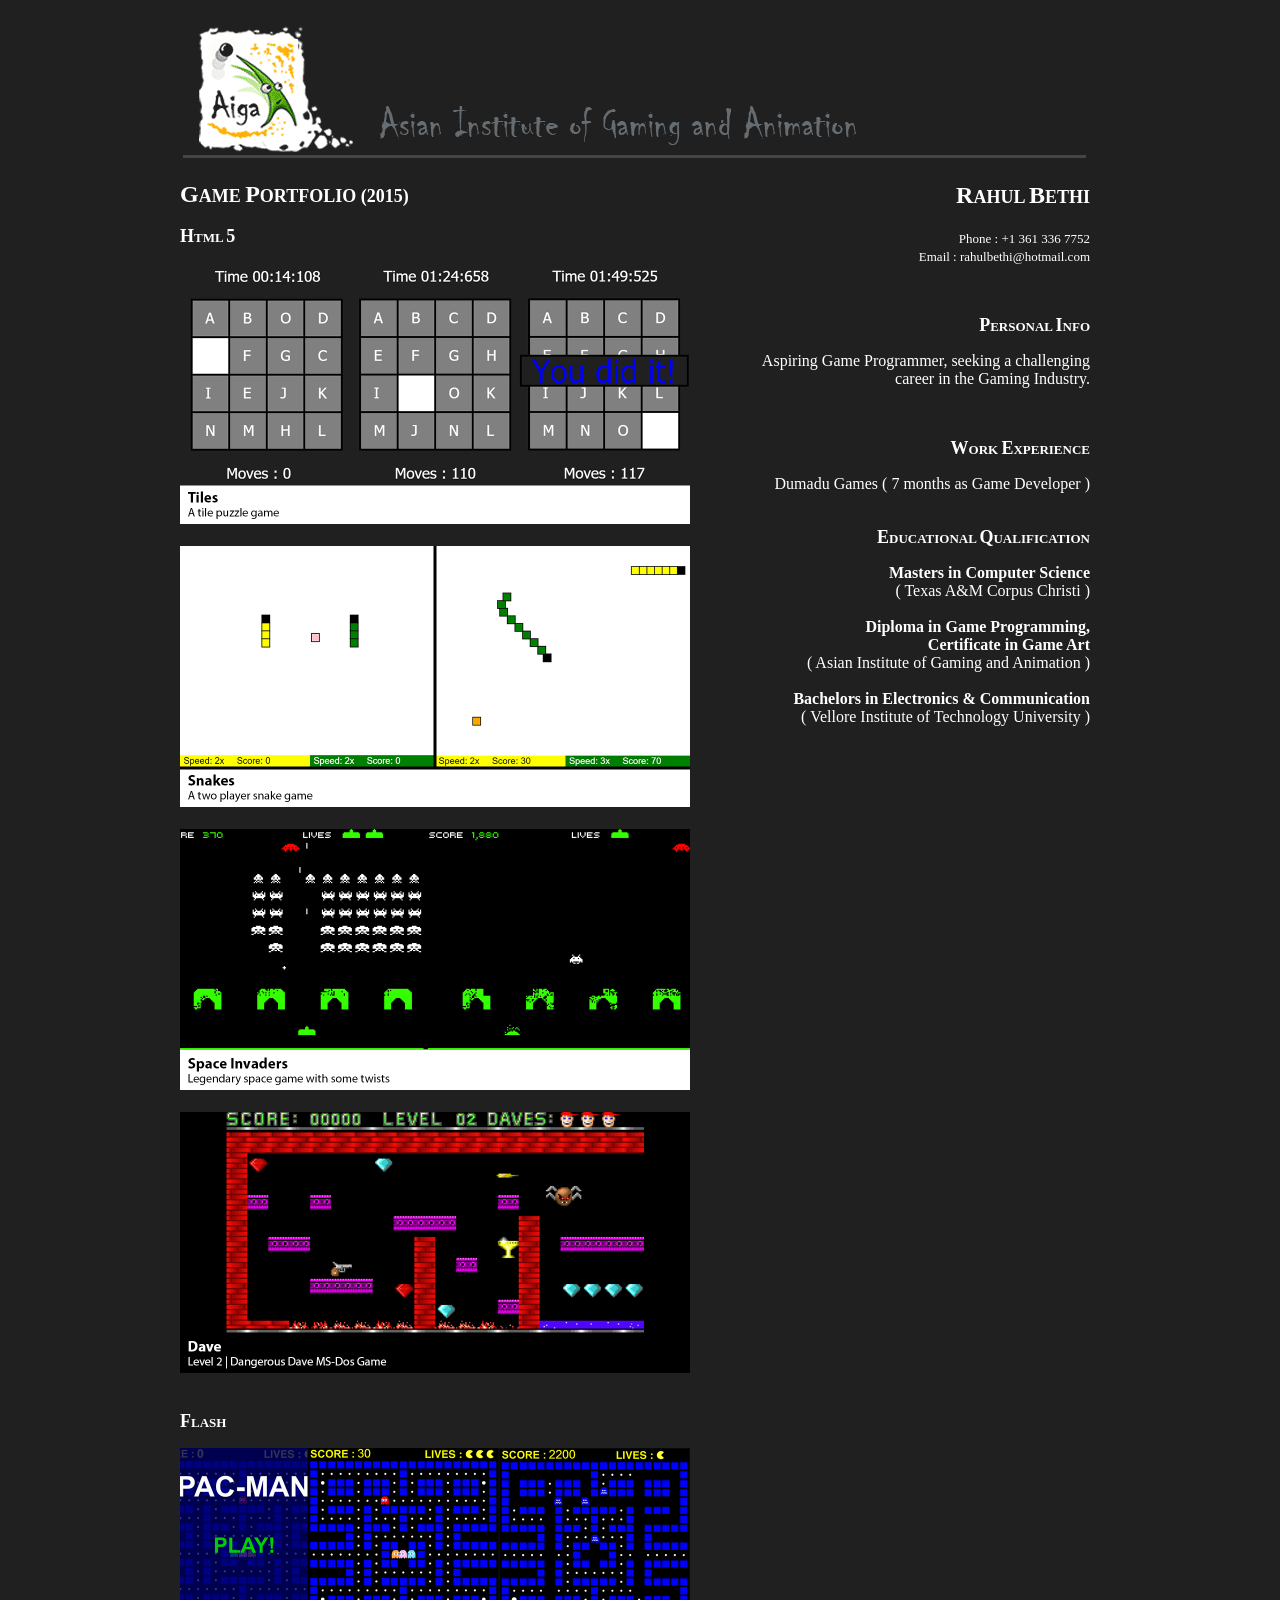
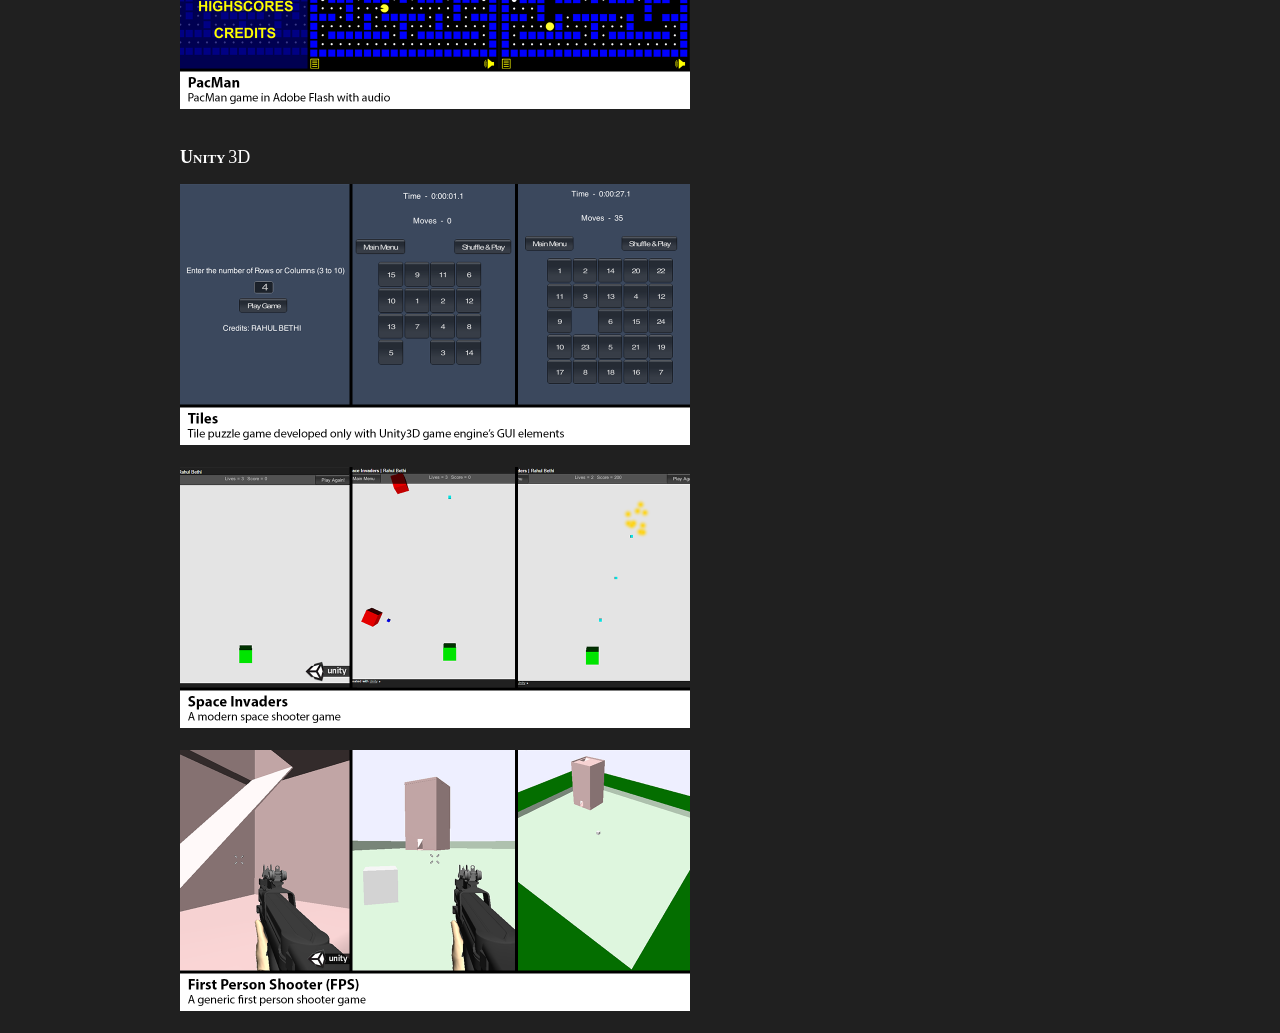
<file: index.html>
<!DOCTYPE html PUBLIC "-//W3C//DTD XHTML 1.0 Strict//EN" "http://www.w3.org/TR/xhtml1/DTD/xhtml1-strict.dtd">
<html xmlns="http://www.w3.org/1999/xhtml" xml:lang="en">

<head>

<meta http-equiv="Content-Type" content="text/html; charset=UTF-8"/> <!--iso-8859-1" />-->

<meta http-equiv="Content-Language" content="en-us" />

<meta name = "author" content="Aiga"/>

<meta name ="copyright" content="&copy; 2010 AIGA "/> 

<meta name="description" content="AIGA - Student Portfolio" />

<meta name="keywords" content="AIGA - Student Portfolio; " />

<meta name="robots" content="index,follow" />

<meta http-equiv="expires" content="Fri, 26 Feb 2001 09:23:47 GMT"/> 

<title>Portfolio | Rahul Bethi</title>

<style type="text/css">

	body
	{
		background-color: #202020;
	}
	#wrapper 
	{
		background: #202020;
		width: 1020px;
		margin: 0 auto;
	}
	
	#AigaHeader 
	{
		
	}
	
	#GameContent 
	{
		width: 550px;
		float:left;
		margin-left:50px;
	}
	
	#About 
	{
		width: 360px;
		margin-left:600px;
		text-align:right;
	}
	
	#footer 
	{
		clear:both;
	}

</style>
</head>


<body>

<!-- the wrapper -->
<div id="wrapper">

<!-- header -->
<div id="AigaHeader">
<img src="assets/aigatop.gif" width="1020" height="150" alt="AigaHeader" />
</div>


<!-- game contents -->
<div id="GameContent">
<font color="white" face="Georgia">
<h3><font size="5">G</font><font size="4">AME </font><font size="5">P</font><font size="4">ORTFOLIO </font><font size="4">(2015)</font></h3>

<p><b><font size="4">H</font><font size="2">TML </font><font size="4">5</font></b></p>

<a href="games/tiles/index.html" target="_blank"><img src="img/tiles.png" width="510" height="261" alt="Game1" /></a></br></br>

<a href="games/snakes/index.html" target="_blank"><img src="img/snakes.png" width="510" height="261" alt="Game2" /></a></br></br>

<a href="games/space_invaders/index.html" target="_blank"><img src="img/spaceinvaders.png" width="510" height="261" alt="Game3" /></a></br></br>

<a href="games/dave/index.html" target="_blank"><img src="img/dave.png" width="510" height="261" alt="Game4" /></a></br></br>

<p><b><font size="4">F</font><font size=2>LASH </font></b></p>

<a href="games/pacman_flash/index.html" target="_blank"><img src="img/pacman.png" width="510" height="261" alt="Game5" /></a></br></br>

<p><b><font size="4">U</font><font size=2>NITY </font></b><font size="4">3D</font></p>

<a href="games/tiles_unity/index.html" target="_blank"><img src="img/tiles_unity.png" width="510" height="261" alt="Game6" /></a></br></br>

<a href="games/space_invaders_unity/index.html" target="_blank"><img src="img/spaceinvaders_unity.png" width="510" height="261" alt="Game7" /></a></br></br>

<a href="games/fps_Unity/index.html" target="_blank"><img src="img/fps.png" width="510" height="261" alt="Game8" /></a></br></br>

</font>
</div>


<!-- about section -->
<div id="About">
<font color="white" face="Georgia">
<h2><font size="5">R</font><font size="4">AHUL </font><font size="5">B</font><font size="4">ETHI</font></h2>
<p><font size="2">Phone : +1 361 336 7752</font></br>
<font size="2">Email : rahulbethi@hotmail.com</font></p>
</br>

<p><b><font size="4">P</font><font size=2>ERSONAL </font><font size=4>I</font><font size=2>NFO</font></b></p>

<p><font size="3">
Aspiring Game Programmer, seeking a challenging career in the Gaming Industry.
</font></p>
</br>

<p><b><font size="4">W</font><font size=2>ORK </font><font size=4>E</font><font size=2>XPERIENCE</font></b></p>
Dumadu Games ( 7 months as Game Developer )
</br></br>

<p><b><font size="4">E</font><font size=2>DUCATIONAL </font><font size=4>Q</font><font size=2>UALIFICATION</font></b></p>

<p><font size="3">

<b>Masters in Computer Science</b>
</br>( Texas A&M Corpus Christi )</br></br>

<b>Diploma in Game Programming,</b></br>
<b>Certificate in Game Art</b>
</br>( Asian Institute of Gaming and Animation )</br></br>

<b>Bachelors in Electronics & Communication </b>
</br>( Vellore Institute of Technology University )</br></br>

</font></p>

</div>

</body>
</html>
</file>
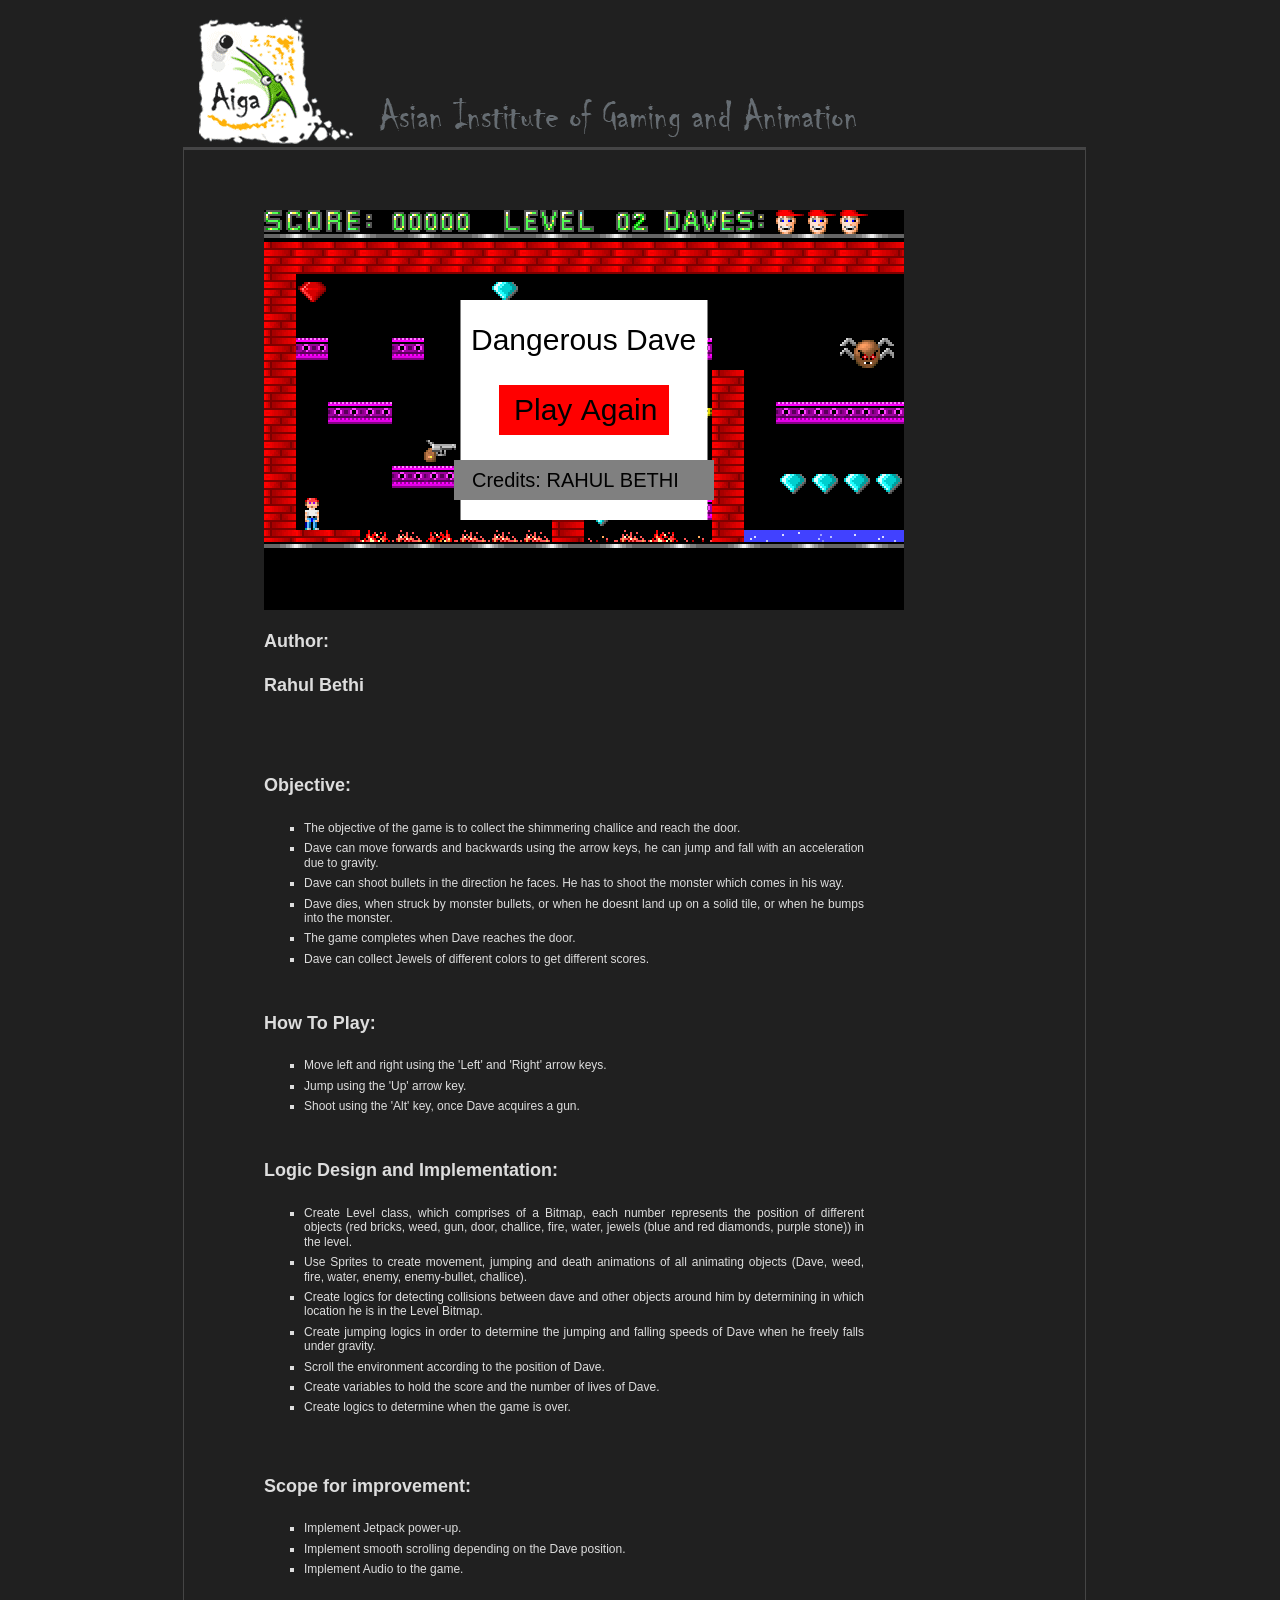
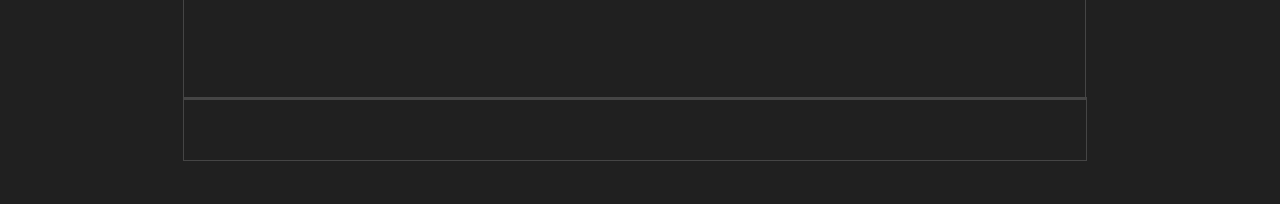
<file: games/dave/index.html>
<!DOCTYPE html PUBLIC "-//W3C//DTD XHTML 1.0 Strict//EN" "http://www.w3.org/TR/xhtml1/DTD/xhtml1-strict.dtd">







<html xmlns="http://www.w3.org/1999/xhtml" xml:lang="en">







    <head>





        <meta http-equiv="Content-Type" content="text/html; charset=UTF-8"/> <!--iso-8859-1" />-->



        <meta http-equiv="Content-Language" content="en-us" />







        <meta name = "author" content="Aiga"/>

        <meta name ="copyright" content="&copy; 2010 AIGA "/> 

        <meta name="description" content="AIGA - Student Portfolio" />

        <meta name="keywords" content="AIGA - Student Portfolio; " />

        <meta name="robots" content="index,follow" />

        <meta http-equiv="expires" content="Fri, 26 Feb 2001 09:23:47 GMT"/> 



        <title>Dangerous Dave | Rahul Bethi</title>



        <link href="layout.css" rel="stylesheet" type="text/css" media="screen" />



    </head>







    <body>





        <div id="AigaMasthead">

        </div>



        <div id="container">



            <div id="content"> 





                <canvas id="myCanvas" width="640" height="400"></canvas>

                <!-- introduce the flash game in here  -->



                <script>
                    var canvas = document.getElementById("myCanvas");
                    var ctx    = canvas.getContext("2d");

                    var g_gamePaused = true;
                </script>
                <script src = "gui.js"></script>
                <script src = "main.js"></script>

                <h3>Author:<br /><br />Rahul Bethi</h3>



                <br /><br /><br />





                <h3>Objective:</h3>


                <ul>

                    <li>The objective of the game is to collect the shimmering challice and reach the door.</li>

                    <li>Dave can move forwards and backwards using the arrow keys, he can jump and fall with an acceleration due to gravity.</li>

                    <li>Dave can shoot bullets in the direction he faces. He has to shoot the monster which comes in his way.</li>

                    <li>Dave dies, when struck by monster bullets, or when he doesnt land up on a solid tile, or when he bumps into the monster.</li>

                    <li>The game completes when Dave reaches the door.</li>
                    
                    <li>Dave can collect Jewels of different colors to get different scores.</li>


                </ul>

                <br /><br />
                
                
                <h3>How To Play:</h3>

                <ul>

                    <li>Move left and right using the 'Left' and 'Right' arrow keys.</li>

                    <li>Jump using the 'Up' arrow key.</li>

                    <li>Shoot using the 'Alt' key, once Dave acquires a gun.</li>

                </ul>

                <br /><br />


                <h3>Logic Design and Implementation:</h3> 

                <ul>
                    <li>Create Level class, which comprises of a Bitmap, each number represents the position of different objects (red bricks, weed, gun, door, challice, fire, water, jewels (blue and red diamonds, purple stone)) in the level.</li>

                    <li>Use Sprites to create movement, jumping and death animations of all animating objects (Dave, weed, fire, water, enemy, enemy-bullet, challice).</li>

                    <li>Create logics for detecting collisions between dave and other objects around him by determining in which location he is in the Level Bitmap.</li>

                    <li>Create jumping logics in order to determine the jumping and falling speeds of Dave when he freely falls under gravity.</li>

                    <li>Scroll the environment according to the position of Dave.</li>

                    <li>Create variables to hold the score and the number of lives of Dave.</li>

                    <li>Create logics to determine when the game is over.</li>

                </ul></ul></ul>

        </p>

    <br /><br /></br>

<h3>Scope for improvement:</h3>

<ul><li>Implement Jetpack power-up.</ul>

<ul><li>Implement smooth scrolling depending on the Dave position.</ul>

<ul><li>Implement Audio to the game.</ul>





</div> 



<!--content-->







</div> <!-- Container ends here -->







<!--  Footer -->







<div id="info-site">











</div>







</body>



</html>
</file>
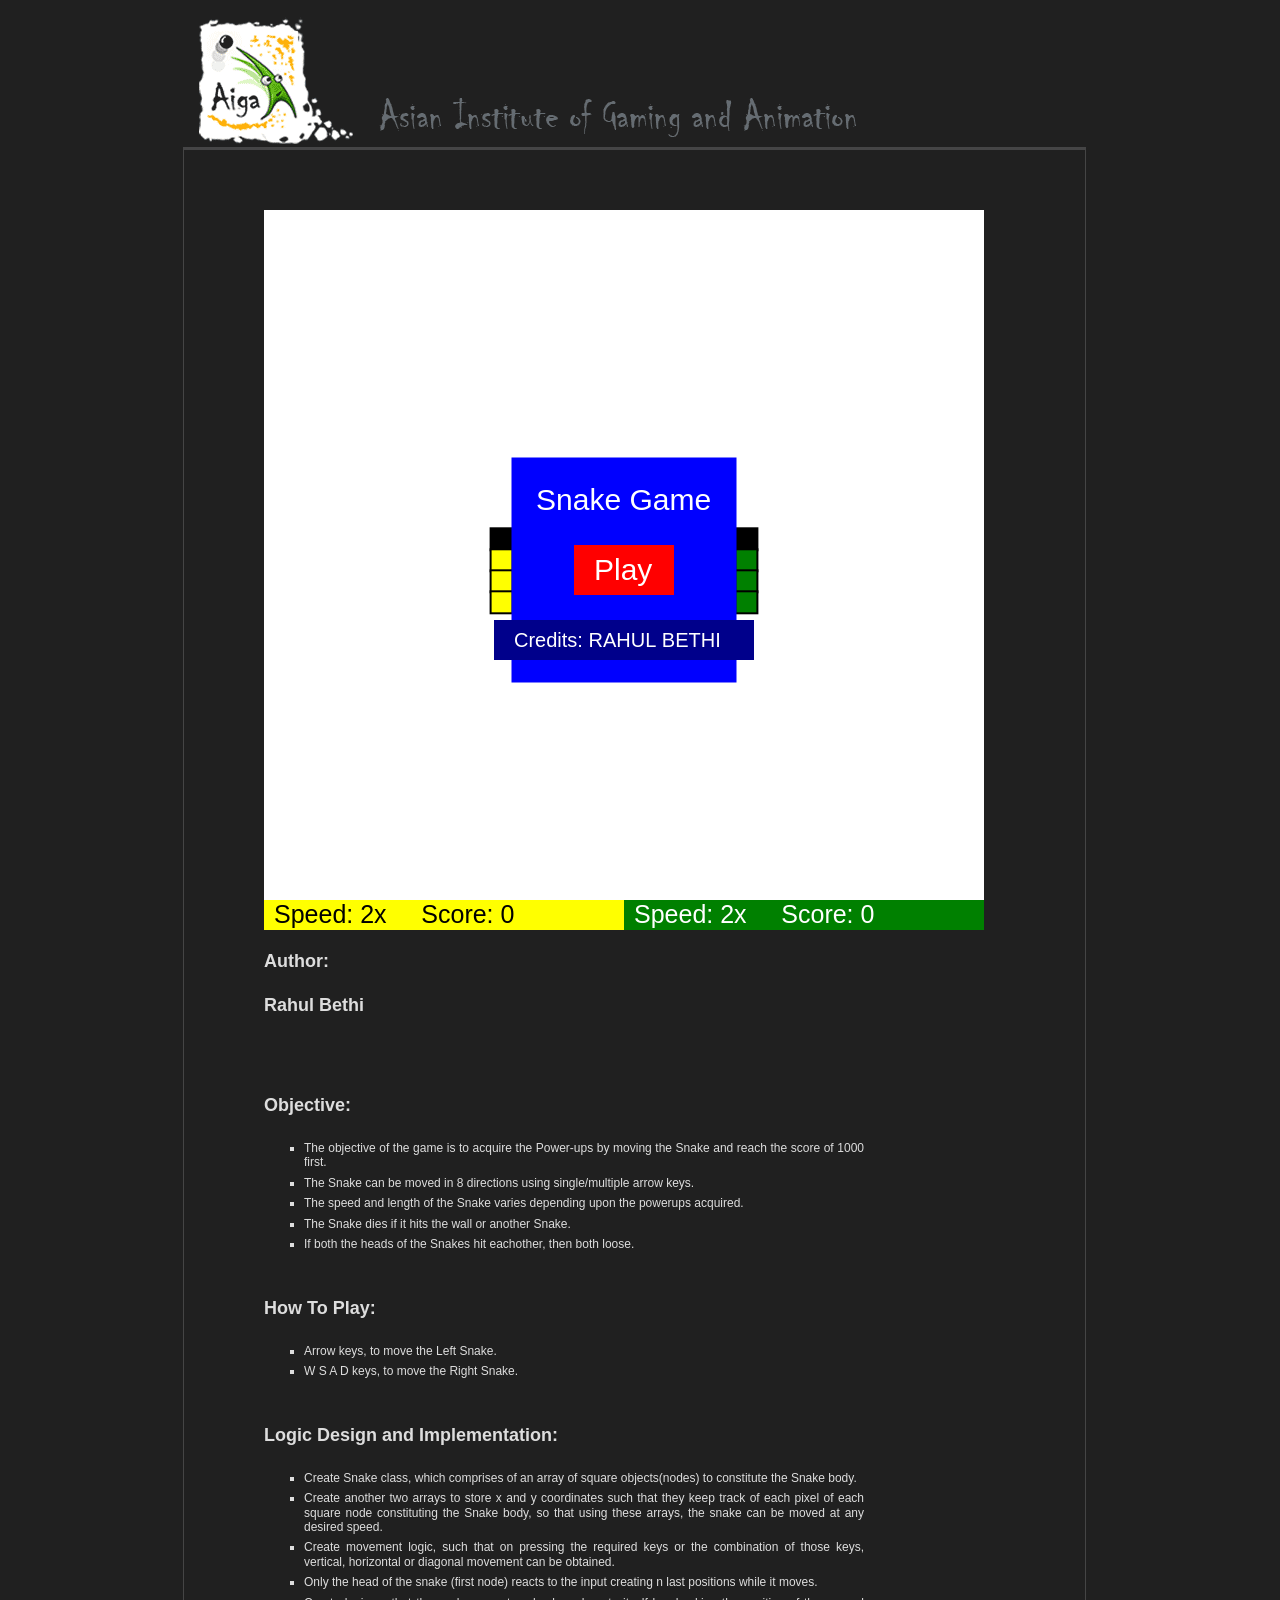
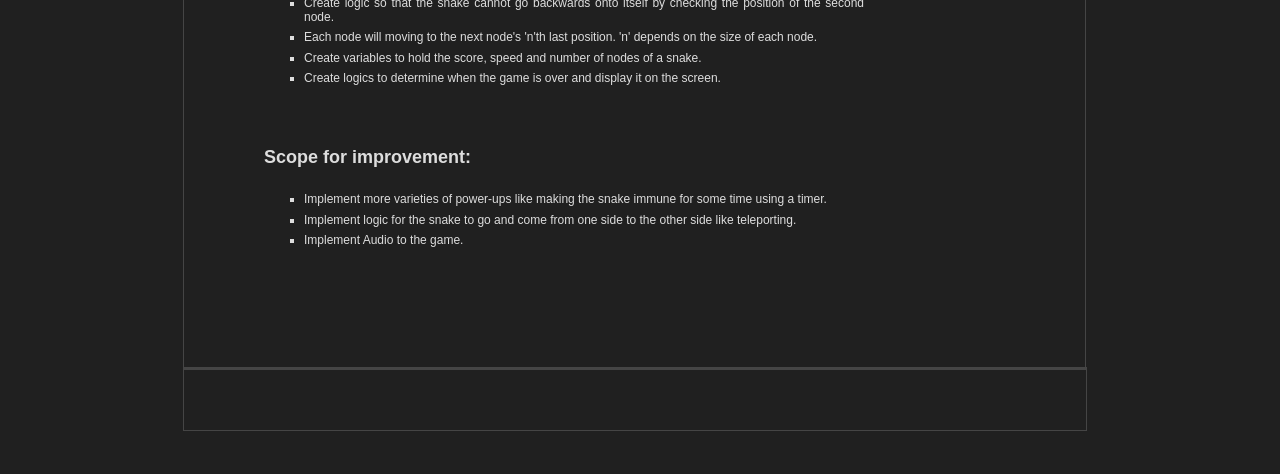
<file: games/snakes/index.html>
<!DOCTYPE html PUBLIC "-//W3C//DTD XHTML 1.0 Strict//EN" "http://www.w3.org/TR/xhtml1/DTD/xhtml1-strict.dtd">







<html xmlns="http://www.w3.org/1999/xhtml" xml:lang="en">







    <head>





        <meta http-equiv="Content-Type" content="text/html; charset=UTF-8"/> <!--iso-8859-1" />-->



        <meta http-equiv="Content-Language" content="en-us" />







        <meta name = "author" content="Aiga"/>

        <meta name ="copyright" content="&copy; 2010 AIGA "/> 

        <meta name="description" content="AIGA - Student Portfolio" />

        <meta name="keywords" content="AIGA - Student Portfolio; " />

        <meta name="robots" content="index,follow" />

        <meta http-equiv="expires" content="Fri, 26 Feb 2001 09:23:47 GMT"/> 



        <title>Snakes | Rahul Bethi</title>



        <link href="layout.css" rel="stylesheet" type="text/css" media="screen" />



    </head>







    <body>





        <div id="AigaMasthead">

        </div>



        <div id="container">



            <div id="content"> 





                <canvas id="myCanvas" width="720" height="720"></canvas>

                <!-- introduce the flash game in here  -->



                <script type="text/javascript" src="scripts/main.js"       ></script>
                <script type="text/javascript" src="scripts/GUI.js"        ></script>
                <script type="text/javascript" src="scripts/input.js"      ></script>
                <script type="text/javascript" src="scripts/stats.js"      ></script>
                <script type="text/javascript" src="scripts/powerUps.js"   ></script>
                <script type="text/javascript" src="scripts/nodes.js"      ></script>
                <script type="text/javascript" src="scripts/snakes.js"     ></script>
                <script type="text/javascript" src="scripts/connections.js"></script>
                <script type="text/javascript" src="scripts/gameLoop.js"   ></script>

                <h3>Author:<br /><br />Rahul Bethi</h3>



                <br /><br /><br />





                <h3>Objective:</h3>


                <ul>

                    <li>The objective of the game is to acquire the Power-ups by moving the Snake and reach the score of 1000 first.</li>

                    <li>The Snake can be moved in 8 directions using single/multiple arrow keys.</li>

                    <li>The speed and length of the Snake varies depending upon the powerups acquired.</li>

                    <li>The Snake dies if it hits the wall or another Snake.</li>
                    
                    <li>If both the heads of the Snakes hit eachother, then both loose.</li>


                </ul>

                <br /><br />
                
                <h3>How To Play:</h3>


                <ul>

                    <li>Arrow keys, to move the Left Snake.</li>

                    <li>W S A D keys, to move the Right Snake.</li>

                </ul>

                <br /><br />


                <h3>Logic Design and Implementation:</h3> 

                <ul>
                    <li>Create Snake class, which comprises of an array of square objects(nodes) to constitute the Snake body.</li>

                    <li>Create another two arrays to store x and y coordinates such that they keep track of each pixel of each square node constituting the Snake body, so that using these arrays, the snake can be moved at any desired speed.</li>

                    <li>Create movement logic, such that on pressing the required keys or the combination of those keys, vertical, horizontal or diagonal movement can be obtained.</li>
                    
                    <li>Only the head of the snake (first node) reacts to the input creating n last positions while it moves.</li>
                    
                    <li>Create logic so that the snake cannot go backwards onto itself by checking the position of the second node.</li>
                    
                    <li>Each node will moving to the next node's 'n'th last position. 'n' depends on the size of each node.</li>

                    <li>Create variables to hold the score, speed and number of nodes of a snake.</li>

                    <li>Create logics to determine when the game is over and display it on the screen.</li>

</ul></ul></ul>

</p>

<br /><br /></br>

<h3>Scope for improvement:</h3>

<ul><li>Implement more varieties of power-ups like making the snake immune for some time using a timer.</ul>

<ul><li>Implement logic for the snake to go and come from one side to the other side like teleporting.</ul>

<ul><li>Implement Audio to the game.</ul>





</div> 



<!--content-->







</div> <!-- Container ends here -->







<!--  Footer -->







<div id="info-site">











</div>







</body>



</html>
</file>
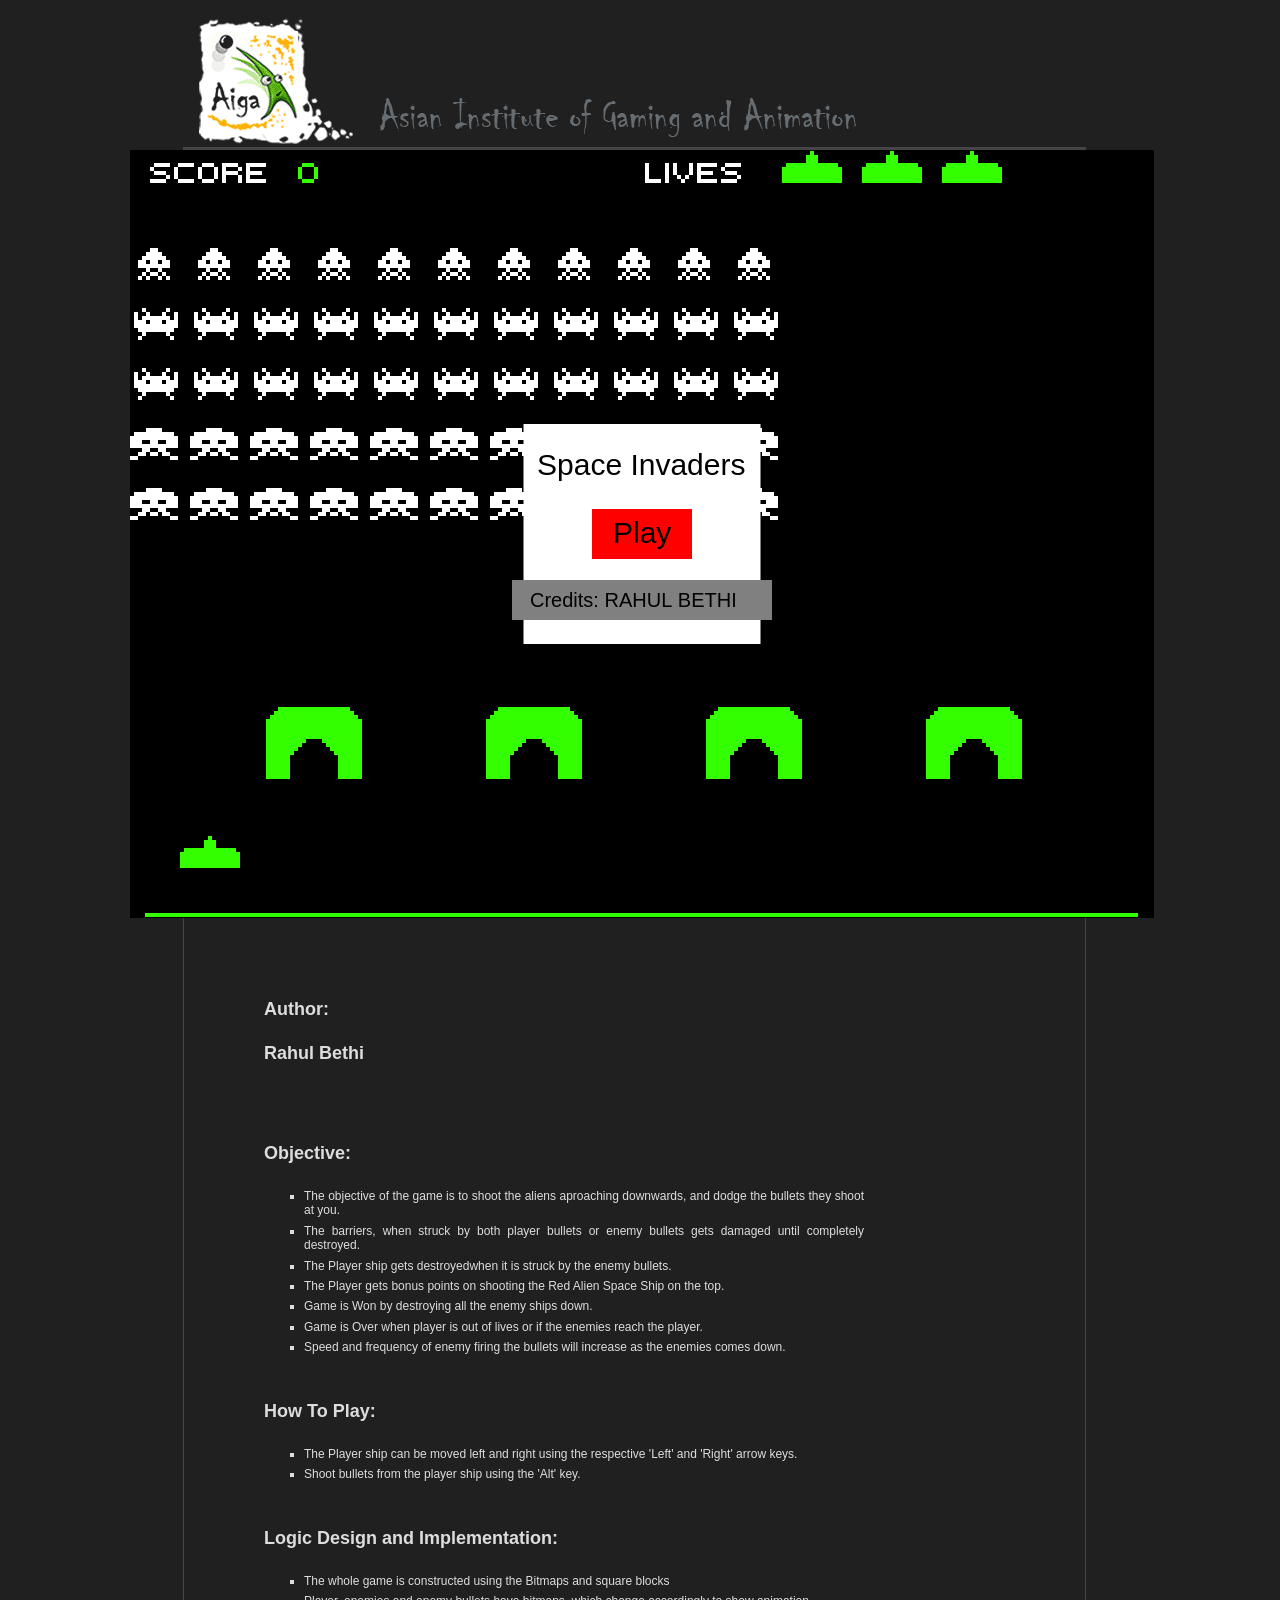
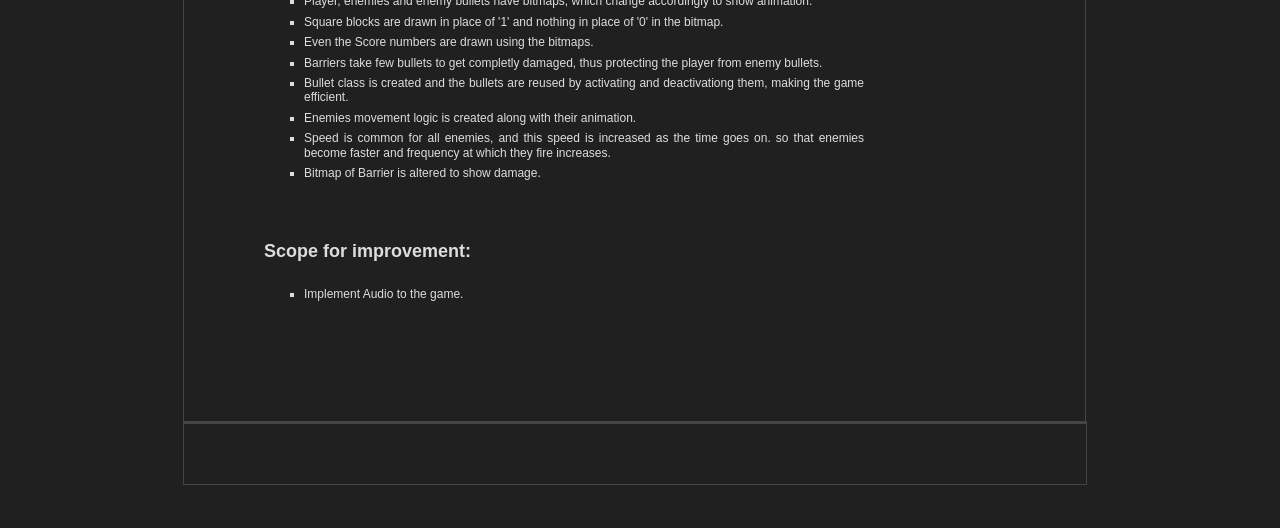
<file: games/space_invaders/index.html>
<!DOCTYPE html PUBLIC "-//W3C//DTD XHTML 1.0 Strict//EN" "http://www.w3.org/TR/xhtml1/DTD/xhtml1-strict.dtd">







<html xmlns="http://www.w3.org/1999/xhtml" xml:lang="en">







    <head>





        <meta http-equiv="Content-Type" content="text/html; charset=UTF-8"/> <!--iso-8859-1" />-->



        <meta http-equiv="Content-Language" content="en-us" />







        <meta name = "author" content="Aiga"/>

        <meta name ="copyright" content="&copy; 2010 AIGA "/> 

        <meta name="description" content="AIGA - Student Portfolio" />

        <meta name="keywords" content="AIGA - Student Portfolio; " />

        <meta name="robots" content="index,follow" />

        <meta http-equiv="expires" content="Fri, 26 Feb 2001 09:23:47 GMT"/> 



        <title>Space Invaders | Rahul Bethi</title>



        <link href="layout.css" rel="stylesheet" type="text/css" media="screen" />



    </head>







    <body>





        <div id="AigaMasthead">

        </div>



        <div id="container">



                <canvas id="myCanvas" width="1024" height="768"></canvas>

                <!-- introduce the flash game in here  -->

                <script>
                    var canvas = document.getElementById("myCanvas");
                    var ctx    = canvas.getContext("2d");
                </script>
                <script src="assets/objects.js"></script>
                <script src="assets/collision.js"></script>
                <script src="assets/gui.js"></script>
                <script src="main.js"></script>

                


            <div id="content">
                
                <h3>Author:<br /><br />Rahul Bethi</h3>



                <br /><br /><br />

                <h3>Objective:</h3>


                <ul>

                    <li>The objective of the game is to shoot the aliens aproaching downwards, and dodge the bullets they shoot at you.</li>

                    <li>The barriers, when struck by both player bullets or enemy bullets gets damaged until completely destroyed.</li>

                    <li>The Player ship gets destroyedwhen it is struck by the enemy bullets.</li>

                    <li>The Player gets bonus points on shooting the Red Alien Space Ship on the top.</li>
                    
                    <li>Game is Won by destroying all the enemy ships down.</li>
                    
                    <li>Game is Over when player is out of lives or if the enemies reach the player.</li>
                    
                    <li>Speed and frequency of enemy firing the bullets will increase as the enemies comes down.</li>


                </ul>

                <br /><br />
                
                <h3>How To Play:</h3>


                <ul>

                    <li>The Player ship can be moved left and right using the respective 'Left' and 'Right' arrow keys.</li>

                    <li>Shoot bullets from the player ship using the 'Alt' key.</li>


                </ul>

                <br /><br />


                <h3>Logic Design and Implementation:</h3> 

                <ul>
                    <li>The whole game is constructed using the Bitmaps and square blocks</li>

                    <li>Player, enemies and enemy bullets have bitmaps, which change accordingly to show animation.</li>
                    
                    <li>Square blocks are drawn in place of '1' and nothing in place of '0' in the bitmap.</li>

                    <li>Even the Score numbers are drawn using the bitmaps.</li>

                    <li>Barriers take few bullets to get completly damaged, thus protecting the player from enemy bullets.</li>

                    <li>Bullet class is created and the bullets are reused by activating and deactivationg them, making the game efficient.</li>
                    
                    <li>Enemies movement logic is created along with their animation.</li>
                    
                    <li>Speed is common for all enemies, and this speed is increased as the time goes on. so that enemies become faster and frequency at which they fire increases.</li>
                    
                    <li>Bitmap of Barrier is altered to show damage.</li>

                </ul></ul></ul>

        </p>

    <br /><br /></br>

<h3>Scope for improvement:</h3>

<ul><li> Implement Audio to the game.</ul>





</div> 



<!--content-->







</div> <!-- Container ends here -->







<!--  Footer -->







<div id="info-site">











</div>







</body>



</html>
</file>
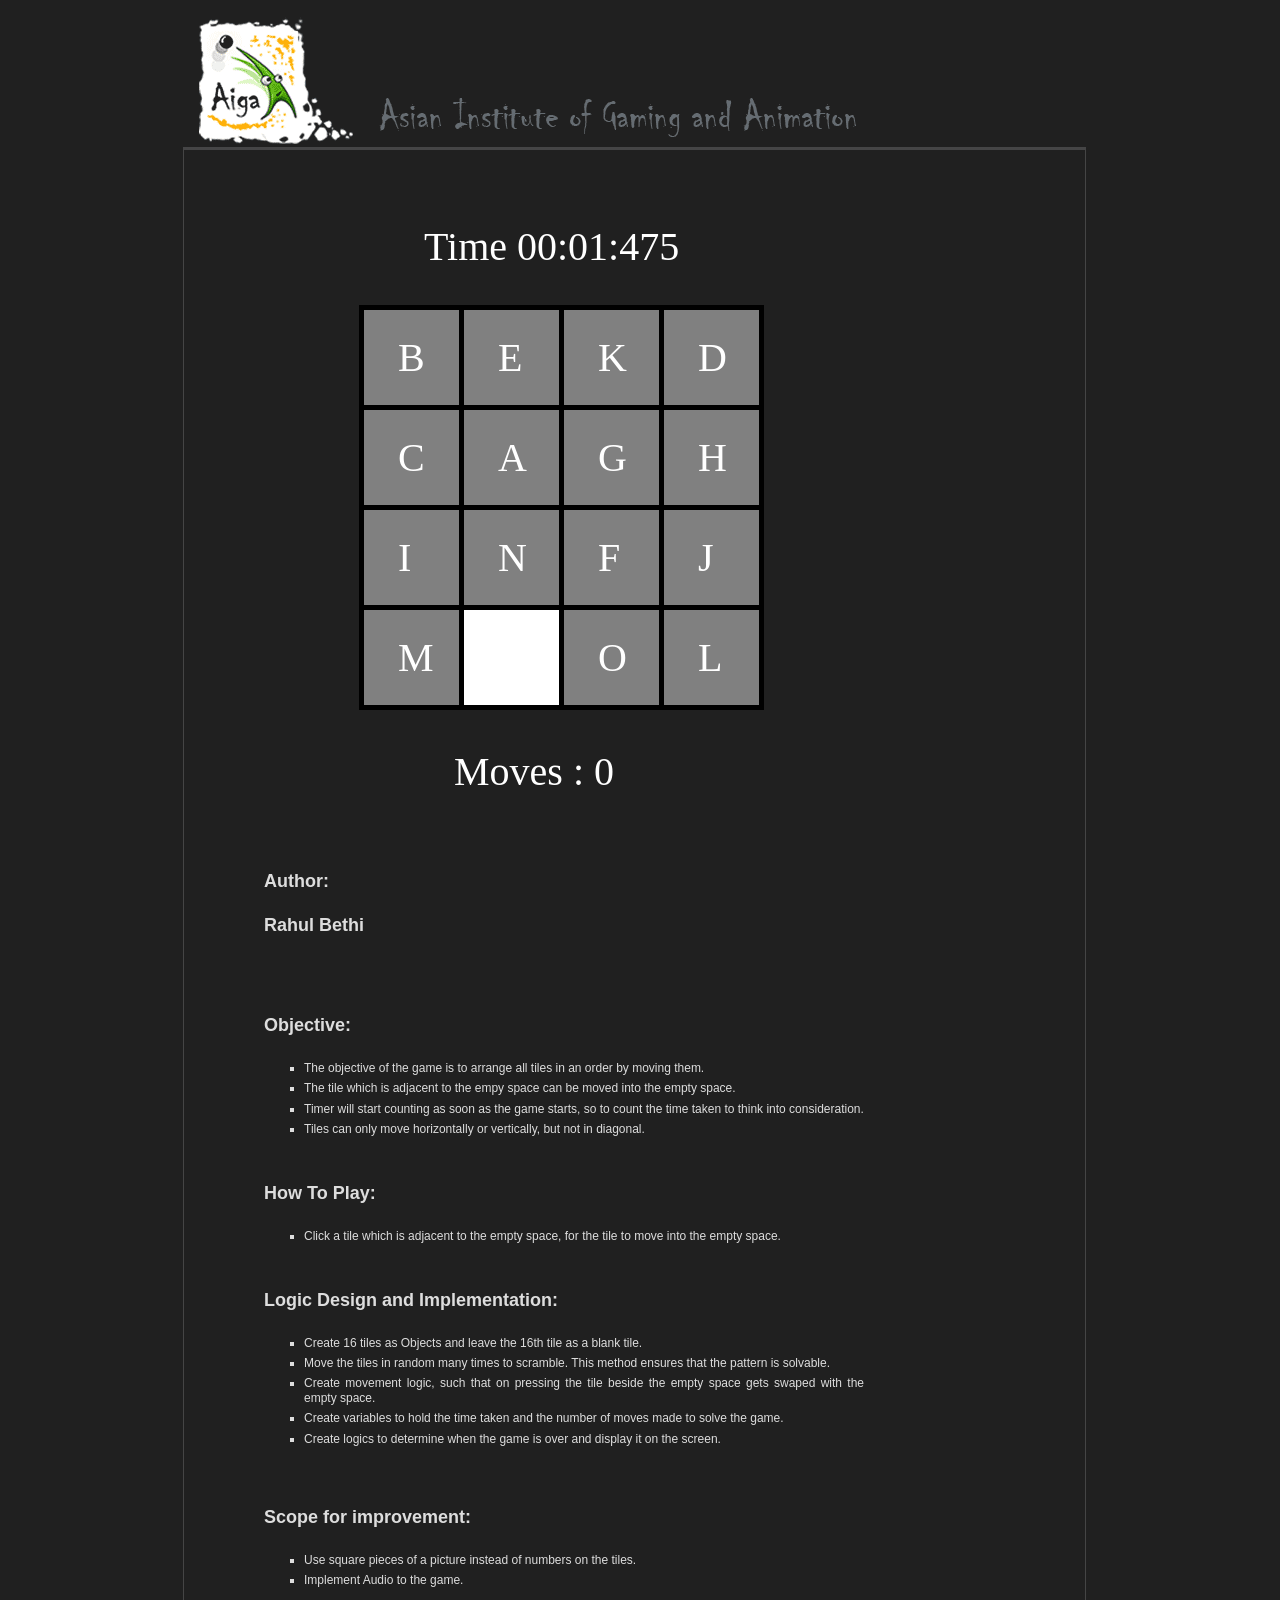
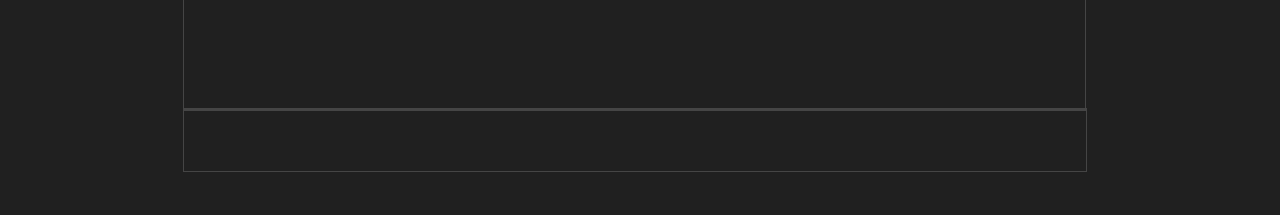
<file: games/tiles/index.html>
<!DOCTYPE html PUBLIC "-//W3C//DTD XHTML 1.0 Strict//EN" "http://www.w3.org/TR/xhtml1/DTD/xhtml1-strict.dtd">







<html xmlns="http://www.w3.org/1999/xhtml" xml:lang="en">







    <head>





        <meta http-equiv="Content-Type" content="text/html; charset=UTF-8"/> <!--iso-8859-1" />-->



        <meta http-equiv="Content-Language" content="en-us" />







        <meta name = "author" content="Aiga"/>

        <meta name ="copyright" content="&copy; 2010 AIGA "/> 

        <meta name="description" content="AIGA - Student Portfolio" />

        <meta name="keywords" content="AIGA - Student Portfolio; " />

        <meta name="robots" content="index,follow" />

        <meta http-equiv="expires" content="Fri, 26 Feb 2001 09:23:47 GMT"/> 



        <title>Tiles | Rahul Bethi</title>



        <link href="layout.css" rel="stylesheet" type="text/css" media="screen" />



    </head>







    <body>





        <div id="AigaMasthead">

        </div>



        <div id="container">



            <div id="content"> 





                <canvas id="myCanvas" width="960" height="640"></canvas>

                <!-- introduce the flash game in here  -->



                <script type="text/javascript" src="main.js"></script>

                <h3>Author:<br /><br />Rahul Bethi</h3>



                <br /><br /><br />





                <h3>Objective:</h3>


                <ul>

                    <li>The objective of the game is to arrange all tiles in an order by moving them.</li>

                    <li>The tile which is adjacent to the empy space can be moved into the empty space.</li>

                    <li>Timer will start counting as soon as the game starts, so to count the time taken to think into consideration.</li>

                    <li>Tiles can only move horizontally or vertically, but not in diagonal.</li>


                </ul>

                <br /><br />
                
                
                <h3>How To Play:</h3>


                <ul>

                    <li>Click a tile which is adjacent to the empty space, for the tile to move into the empty space.</li>


                </ul>

                <br /><br />


                <h3>Logic Design and Implementation:</h3> 

                <ul>
                    <li>Create 16 tiles as Objects and leave the 16th tile as a blank tile.</li>

                    <li>Move the tiles in random many times to scramble. This method ensures that the pattern is solvable.</li>
                    
                    <li>Create movement logic, such that on pressing the tile beside the empty space gets swaped with the empty space.</li>

                    <li>Create variables to hold the time taken and the number of moves made to solve the game.</li>

                    <li>Create logics to determine when the game is over and display it on the screen.</li>

                </ul></ul></ul>

        </p>

    <br /><br /></br>

<h3>Scope for improvement:</h3>

<ul><li>Use square pieces of a picture instead of numbers on the tiles.</ul>

<ul><li>Implement Audio to the game.</ul>





</div> 



<!--content-->







</div> <!-- Container ends here -->







<!--  Footer -->







<div id="info-site">











</div>







</body>



</html>
</file>
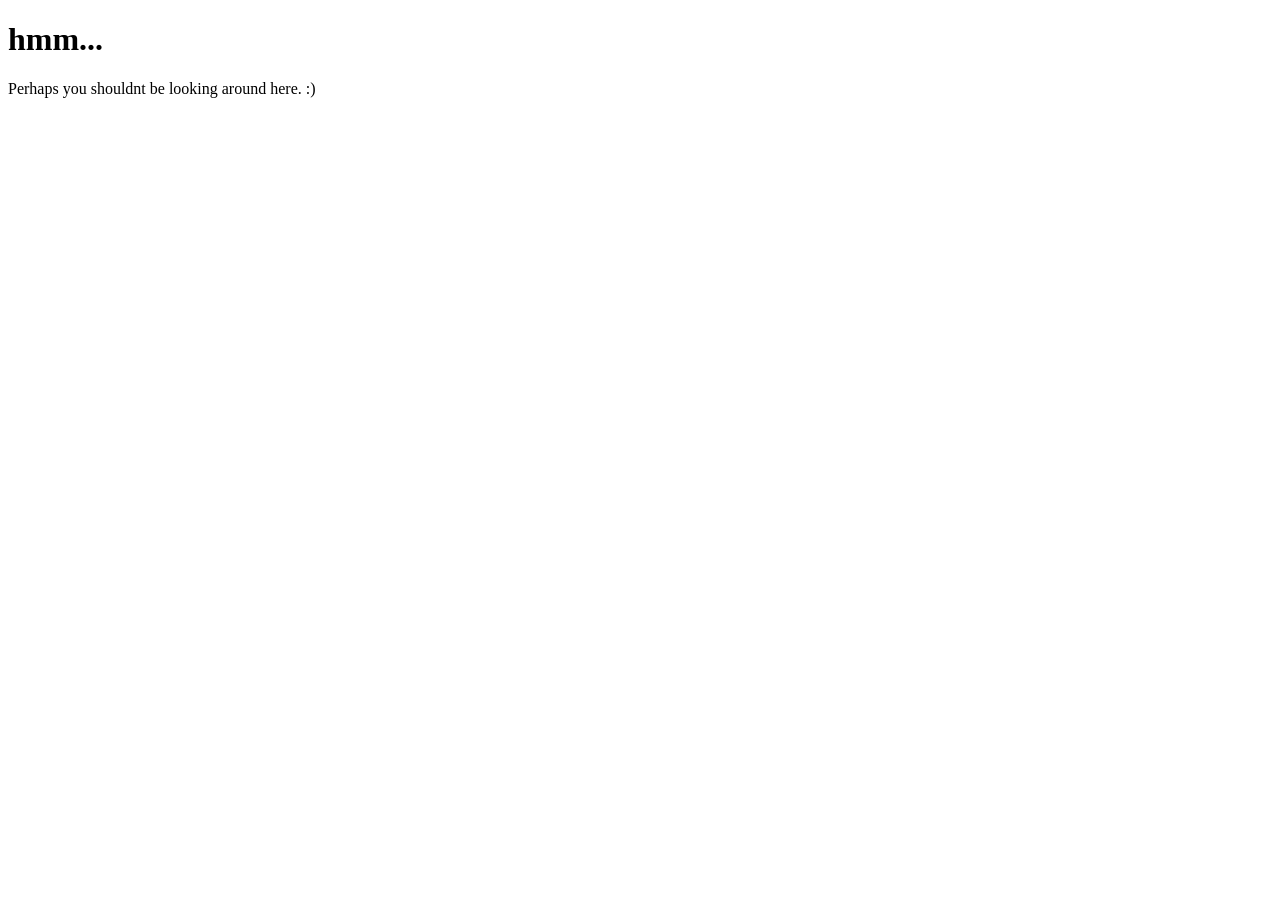
<file: games/dave/assets/index.html>
<!DOCTYPE html PUBLIC "-//W3C//DTD XHTML 1.0 Transitional//EN" "http://www.w3.org/TR/xhtml1/DTD/xhtml1-transitional.dtd">
<html xmlns="http://www.w3.org/1999/xhtml">
<head>
<meta http-equiv="Content-Type" content="text/html; charset=iso-8859-1" />
<title>Untitled Document</title>
</head>

<body>
<h1>hmm...</h1>
<p>
Perhaps you shouldnt be looking around here. :)
</p>
</body>
</html>
</file>
<file: games/dave/layout.css>
/*
@@@@@@@@@@@@@@@@@@@@@@@@@@@@@@@@@@@@@@@@@@@@@@@@@@@@@@@@@@@@@@@@@@
		Name		-	Aiga.css 
		Author 		-	Thomas Kuriakose	
		Date		-	26-aug-2009
@@@@@@@@@@@@@@@@@@@@@@@@@@@@@@@@@@@@@@@@@@@@@@@@@@@@@@@@@@@@@@@@@@
*/

body {
	/*	background: url('assets/bg.gif') center repeat-y #000000; */
	font: 75%/1.2 verdana, lucida, sans-serif;
	margin: 0;
	padding: 0;
	color: #dddddd; /* 333333; */
 	text-align: center; 
	background-color: #202020;//#FFFFFF;
	/*overflow:scroll; /* VI, if not the browser does not display correctly if the content is less than the resolution of the browser. OPERA however acts up :( */
}

h1, h2, h3, h7{
/*font-family: "Trebuchet MS", "Geneva CE", lucida, sans-serif;*/
font-family: arial , lucida, sans-serif;
/*color: #69842e;
background: url('assets/head-dec.png') right no-repeat; */
}

h1 {
font-size: 220%;
letter-spacing: -0.08em;
}

h2 {
font-size: 170%;
letter-spacing: -0.05em;
}

h3 {
font-size: 150%;
}

h7 {
font-size: 130%;
}

h4 {
font-size: 90%;
letter-spacing: -0.08em;
font-style:italic;
color: #999999;
text-align: right;	
}

h5 {
font-size: 170%;
text-align:center;
letter-spacing: -0.05em;
color: #000000;


}

h6 {
font-size: 75%;
letter-spacing: -0.05em;
}





p, ul {
margin: 0;
}

img {border:none;}

a {
color: #000000;
/*background-color:#FFFFFF;*/
}
/*
a:hover {
color: #000000;
}

a:visited {
color: #000000;
}
*/
#AigaMasthead {
	background: url(assets/aigatop.gif) center no-repeat;
	margin: auto;
	height: 150px;
	width: 1020px;
	position: relative;
	z-index: 1;
}


#nav-toplevel {
margin: 0 auto;
padding: 0; /*
text-align: left; */
position: relative;
width: 600px;
}


#snippet {
	width: 222px;
	left: 725px;
	top: 80px;
	text-align: justify;
	margin: auto;
	background-color: #FFFFFF;
	position: absolute;
	z-index: 2;
}

#snippet ul {
margin: 1.5em 1.5em 0 1.5em;
padding: 0;
list-style:none;
}

#snippet h2 {
font-size: 170%;
color: #000000;
letter-spacing: -0.05em;
}

#snippet li {
padding-left: 3px;

}

#snippet a {
	display: block;
	width: 222px;
	height: 60px;
	top: 0px;
	left: 0px;
	text-decoration: none;
}


#snippet_content {
	width: 222px;
	background-color:#333333;
	color:#999999;
	font-size: 10px;
	text-align: justify;
	padding-top: 1em;
	padding-bottom: 5em;
	background-image: url(assets/snippet_top.gif);
	background-repeat: no-repeat;
	background-position: top;
}

#snippet_content li {
margin: 1.2em 0.5em 0 .5em;
padding-left: 3px;
}

#nav-meta {
	/*	background: url('assets/menu_strip.gif') bottom no-repeat; */
	width: 1020px;
	position: relative;
	left: 53px;
	top: 141px;
	margin: auto;
	height: 20px;
	z-index: 2;
}

#nav-meta ul {
list-style: none;
margin: 0px;
height: 0px;
}

#nav-meta a {
	display: block;
	width: 93px;
	height: 20px;
	position: absolute;
	top: -3px;
	left: 0px;
}

/*
#nav-meta span {
display: block;
width: 0;
height: 0;
overflow: hidden;
}
*/
#nav-meta #skip a {
width: 0;
height: 0;
}

/* @@@@@@@@@ MAIN MENU RELATED @@@@@@@@@@@@@@@@@@@ */
#nav-meta #atman1 a {
	background: url('assets/buttons/atman_button.gif') no-repeat;
	left: 0px;
	margin: auto;
}
#nav-meta #atman1 a:hover{background-position: -93px 0;}
#nav-meta #atman1 a:active{background-position: -186px 0;}

#nav-meta #atman2 a {
	background: url('assets/buttons/atman_button.gif') no-repeat;
	left: 80px;
	margin: auto;
}
#nav-meta #atman2 a:hover{background-position: -93px 0;}
#nav-meta #atman2 a:active{background-position: -186px 0;}

#nav-meta #cube a {
	background: url('assets/buttons/cube_button.gif') no-repeat;
	left: 0px;
	margin: auto;
}
#nav-meta #cube a:hover{background-position: -93px 0;}
#nav-meta #cube a:active{background-position: -186px 0;}

#nav-meta #io a {
	background: url('assets/buttons/io_button.gif') no-repeat;
	left: 80px;
	margin: auto;
}
#nav-meta #io a:hover{background-position: -93px 0;}
#nav-meta #io a:active{background-position: -186px 0;}


/* @@@@@@@@@ AIGA RELATED @@@@@@@@@@@@@@@@@@@ */
#nav-meta #news a {
	background: url('assets/buttons/news_button.gif') no-repeat;
	left: 400px;
	/*margin: auto;*/
}
#nav-meta #news a:hover{background-position: -93px 0;}
#nav-meta #news a:active{background-position: -186px 0;}

#nav-meta #blog a {
background: url('assets/buttons/blog_button.gif') no-repeat;
left: 480px;
}
#nav-meta #blog a:hover{background-position: -93px 0;}
#nav-meta #blog a:active{background-position: -186px 0;}

#nav-meta #press a {
background: url('assets/buttons/press_button.gif') no-repeat;
left: 560px;
}
#nav-meta #press a:hover{background-position: -93px 0;}
#nav-meta #press a:active{background-position: -186px 0;}

#nav-meta #faqs a {
background: url('assets/buttons/faqs_button.gif') no-repeat;
left: 640px;
}
#nav-meta #faqs a:hover{background-position: -93px 0;}
#nav-meta #faqs a:active{background-position: -186px 0;}

#nav-meta #friends a {
background: url('assets/buttons/friends_button.gif') no-repeat;
left: 720px;
}
#nav-meta #friends a:hover{background-position: -93px 0;}
#nav-meta #friends a:active{background-position: -186px 0;}

#nav-meta #about a {
background: url('assets/buttons/about_button.gif') no-repeat;
left: 800px;
}
#nav-meta #about a:hover{background-position: -93px 0;}
#nav-meta #about a:active{background-position: -186px 0;}
/* @@@@@@@@@ AIGA RELATED @@@@@@@@@@@@@@@@@@@ */


/*@@@@@@@@@@@@ IO RELATED @@@@@@@@@@@@@@@@@@@@@@@@@@@@@@@@@@@@@@@
/* @@@@@@@@@ CUBE RELATED @@@@@@@@@@@@@@@@@@@ */

#snippet #cube_download a {
	background: url('games/gameassets/buttons/cube_dnld_button.gif') no-repeat;
	left: 0px;	
	top: 0px;
}

#snippet #cube_download a:hover{background-position: -222px 0;}
#snippet #cube_download a:active{background-position: -444px 0;}


/* @@@@@@@@@ CUBE RELATED @@@@@@@@@@@@@@@@@@@ */


/* @@@@@ LEFT MENU RELATED @@@@@@@@@@@@@@@ */

/*
	width: 222px;
	left: 725px;
	top: 80px;
	text-align: justify;
	margin: auto;
	background-color: #FFFFFF;
	position: absolute;
	z-index: 2;
*/
#left_menubar {
/*
	background-color: #b6c36d; 
	background-image: url(assets/snippet_bot.gif);
	background-repeat: no-repeat;
*/	margin-left: auto; /* 60px */
	left : 54px;
	top: -50px;
	width: 60px; /*160px*/
	height: 600px;
	position: absolute; 
/*	position: relative; */
}

#left_menubar_top {
	width: 50px;
	
	height: 17px;
	position: absolute;
	left: 0px;
	top: 70px;
	background-color: #CCCCCC;
	background-image: url(assets/leftbar_top.gif);
	background-repeat: no-repeat;
}

#left_menubar_bottom {
	width: 50px;	
	height: 17px;
	position: absolute;
	left: 0px;
	top: 220px;
	background-image: url(assets/leftbar_bot.gif);
	background-repeat: no-repeat;
}


#left_menubar ul {
list-style:none;
margin: 0px;
height: 0px;
}


#left_menubar a {

	display: block;
	width: 150px;
	height: 25px;
	position: absolute;
	top: 0px;
	left: 0px;
	
}

/*
#nav-meta span {
display: block;
width: 0;
height: 0;
overflow: hidden;
}
*/
#left_menubar #skip a {
width: 0;
height: 0;
}

/* @@@@@@@@@ MAIN MENU RELATED @@@@@@@@@@@@@@@@@@@ */


#left_menubar #atmangames a {
	background: url('assets/buttons/atmangames_button.gif') no-repeat;
	left: 0px;
	top : 140px;
	
}
#left_menubar #atmangames a:hover{background-position: 0px 0;}
#left_menubar #atmangames a:active{background-position: 0px 0;}



#left_menubar #io a {
	background: url('games/gameassets/buttons/io_button.gif') no-repeat;
	left: 0px;
	top : 80px;
	height: 40px;
	margin: auto;
}
#left_menubar #io a:hover{background-position: -150px 0;}
#left_menubar #io a:active{background-position: -300px 0;}


#left_menubar #iogame a {
	background: url('games/gameassets/buttons/thegame_button.gif') no-repeat;
	left: 0px;
	top : 120px;
	
}
#left_menubar #iogame a:hover{background-position: -150px 0;}
#left_menubar #iogame a:active{background-position: -300px 0;}

#left_menubar #inprogress a {
background: url('games/gameassets/buttons/inprogress_button.gif') no-repeat;
	left: 0px;
	top : 210px;
}
#left_menubar #inprogress a:hover{background-position: 0px 0;}
#left_menubar #inprogress a:active{background-position: 0px 0;}

#left_menubar #cube_game a {
background: url('games/gameassets/buttons/cube_button.gif') no-repeat;
	left: 0px;
	top : 240px;
}
#left_menubar #cube_game a:hover{background-position: -150px 0;}
#left_menubar #cube_game a:active{background-position: -300px 0;}

#left_menubar #faqs a {
background: url('games/gameassets/buttons/faqs_button.gif') no-repeat;
	left: 0px;
	top : 200px;
}
#left_menubar #faqs a:hover{background-position: -93px 0;}
#left_menubar #faqs a:active{background-position: -186px 0;}

#left_menubar #cubehome a {
	background: url('games/gameassets/buttons/cube_home_button.gif') no-repeat;
	left: 0px;
	top : 140px;
	
}
#left_menubar #cubehome a:hover{background-position: -150px 0;}
#left_menubar #cubehome a:active{background-position: -300px 0;}


#left_menubar #friends a {
background: url('games/gameassets/buttons/friends_button.gif') no-repeat;
	left: 0px;
	top : 220px;
}
#left_menubar #friends a:hover{background-position: -93px 0;}
#left_menubar #friends a:active{background-position: -186px 0;}

#left_menubar #about a {
background: url('games/gameassets/buttons/about_button.gif') no-repeat;
	left: 0px;
	top : 240px;
}
#left_menubar #about a:hover{background-position: -93px 0;}
#left_menubar #about a:active{background-position: -186px 0;}
/* @@@@@@@@@ AIGA RELATED @@@@@@@@@@@@@@@@@@@ */


/*@@@@@@@@@ LEFT MENU ENDS HERE @@@@@@@@@@@@@@ */




#container {
	text-align: justify;
	top: 0px;
	width: 1020px;
	margin: auto;
	position: relative;
	background: url(assets/bg.gif) repeat-y;
}

#container li {
	padding-top: .5em;
	list-style: square;
/*	list-style:block;*/
	}
	




#content {
	margin-left: 110px; /* 60px */
	padding-top: 5em;
	padding-right: 2em;
	padding-bottom: 10em;
	padding-left: 2em;
	width: 600px; /*620px*/
	z-index: 1;
	/*	position: absolute;*/
/*	position: relative;*/
	/*position: relative; *//*absolute;*/
}



#nav-subs {
	background: url(assets/sub_menu_top.gif) top no-repeat;
	width: 190px;
	height: 200px;
	position: absolute;
	top: 50px;
	left: 750px;
	z-index: 2;
}

#nav-subs ul {
margin: 1.5em 1.5em 0 1.5em;
padding: 0;
list-style: none;
}

#nav-subs li {
background: url('assets/side-bul.png') left no-repeat;
padding-left: 12px;
}

#nav-subs a {
/*color: #b6c36d; */
text-decoration: none;
}

#nav-section {
background: url('assets/side-mid.png') bottom no-repeat;
padding-bottom: 2.5em;
}

#nav-supp {
background: url('assets/side-bot.png') bottom no-repeat;
padding-bottom: 1.5em;
}



#info-site {
	font-size: 90%;
	color:  #bf8c01;
	background: url(assets/footer.gif) top no-repeat #FFFFFF;
	height: 80px;
	width: 1020px;
	margin: auto;
	position: relative;
	z-index: 1;
	padding-top: 2.5em;
}

#info-site li {
list-style-type:none;
}
#info-site a {
color: #cc9966; /*#996600; /*#e0d194; */ /*bf8c01; */
text-decoration: none;
}

#info-site a:hover {
color: #ffc600;
background: #bf8c01;
}




/*
IE bug hides the assets behind the background of #para1 because that div is 'relative', and the floated image is not. FIX is to make the floated image also 'relative', or else remove 'relative' from #para1.
*/
.floatright {
	position: relative;
	float: right;
	width: 128px;
	margin: 0 0 10px 10px;
/*	background-color: #fff; */
	padding: 10px;
	border-top: 1px solid #999;
	border-right: 2px solid #555;
	border-bottom: 2px solid #555;
	border-left: 1px solid #999;
	clear: right;
	
}

div.floatright assets
{

border-top: 2px solid #555;
border-right: 1px solid #999;
border-bottom: 1px solid #999;
border-left: 2px solid #555;
/*display:block; */

}

/* the following is a hack for IE. In order to keep the text from flowing to the right of the items, we need to insert a clearing hack. */
div.clearer {
clear: left; 
line-height: 0px; 
height: 0;}

/*
IE bug hides the assets behind the background of #para1 because that div is 'relative', and the floated image is not. FIX is to make the floated image also 'relative', or else remove 'relative' from #para1.
*/
.floatleft {
	position: relative;
	float: left;
	width: 128px;
	margin: 30px 30px 0px 0px;
	padding: 10px;
	border-top: 1px solid #999;
	border-right: 2px solid #555;
	border-bottom: 2px solid #555;
	border-left: 1px solid #999;
	clear: left;
	
}

div.left assets
{
border-top: 2px solid #555;
border-right: 1px solid #999;
border-bottom: 1px solid #999;
border-left: 2px solid #555;
}

#menu_news {
}




#cube1 {
	position: relative;
	height: 130px;
	width: 470px; /*520px*/
	background-image: url(games/gameassets/cubeshot.gif);
}

#backgroundlayer {
	position: absolute;
	height: 736px;
	width: 1600px;
	background: url(assets/back.gif) no-repeat; 
	left: 0px;
	top: 0px;
}


#leftbar {
	position: absolute;
	width: 15%;
	left: 0px;
}

#info-site #w3clayer a {
	background: url(assets/w3c.gif) no-repeat;
	height: 31px;
	width: 176px;
	left: 100px;
	position: absolute;
	top: 17px;
}

#copyright {
	background: url(assets/sidestrip.gif) no-repeat;
	position: absolute;
	width: 17px;
	left: 33px;
	top: 20px;
	height: 350px;
}

#snippet_bottom {
	background-image: url(assets/snippet_bot.gif);
	background-repeat: no-repeat;
	width: 222px;
	position: relative;
	height: 24px;
	background-position: bottom;
}
#pclogo {
	background-color: #FFFFFF;
	background-image: url(games/gameassets/pconline.gif);
	background-repeat: no-repeat;
	background-position: left bottom;
	position: relative;
	height: 70px;
	width: 222px;
}
</file>
<file: games/snakes/layout.css>
/*
@@@@@@@@@@@@@@@@@@@@@@@@@@@@@@@@@@@@@@@@@@@@@@@@@@@@@@@@@@@@@@@@@@
		Name		-	Aiga.css 
		Author 		-	Thomas Kuriakose	
		Date		-	26-aug-2009
@@@@@@@@@@@@@@@@@@@@@@@@@@@@@@@@@@@@@@@@@@@@@@@@@@@@@@@@@@@@@@@@@@
*/

body {
	/*	background: url('assets/bg.gif') center repeat-y #000000; */
	font: 75%/1.2 verdana, lucida, sans-serif;
	margin: 0;
	padding: 0;
	color: #dddddd; /* 333333; */
 	text-align: center; 
	background-color: #202020;//#FFFFFF;
	/*overflow:scroll; /* VI, if not the browser does not display correctly if the content is less than the resolution of the browser. OPERA however acts up :( */
}

h1, h2, h3, h7{
/*font-family: "Trebuchet MS", "Geneva CE", lucida, sans-serif;*/
font-family: arial , lucida, sans-serif;
/*color: #69842e;
background: url('assets/head-dec.png') right no-repeat; */
}

h1 {
font-size: 220%;
letter-spacing: -0.08em;
}

h2 {
font-size: 170%;
letter-spacing: -0.05em;
}

h3 {
font-size: 150%;
}

h7 {
font-size: 130%;
}

h4 {
font-size: 90%;
letter-spacing: -0.08em;
font-style:italic;
color: #999999;
text-align: right;	
}

h5 {
font-size: 170%;
text-align:center;
letter-spacing: -0.05em;
color: #000000;


}

h6 {
font-size: 75%;
letter-spacing: -0.05em;
}





p, ul {
margin: 0;
}

img {border:none;}

a {
color: #000000;
/*background-color:#FFFFFF;*/
}
/*
a:hover {
color: #000000;
}

a:visited {
color: #000000;
}
*/
#AigaMasthead {
	background: url(assets/aigatop.gif) center no-repeat;
	margin: auto;
	height: 150px;
	width: 1020px;
	position: relative;
	z-index: 1;
}


#nav-toplevel {
margin: 0 auto;
padding: 0; /*
text-align: left; */
position: relative;
width: 600px;
}


#snippet {
	width: 222px;
	left: 725px;
	top: 80px;
	text-align: justify;
	margin: auto;
	background-color: #FFFFFF;
	position: absolute;
	z-index: 2;
}

#snippet ul {
margin: 1.5em 1.5em 0 1.5em;
padding: 0;
list-style:none;
}

#snippet h2 {
font-size: 170%;
color: #000000;
letter-spacing: -0.05em;
}

#snippet li {
padding-left: 3px;

}

#snippet a {
	display: block;
	width: 222px;
	height: 60px;
	top: 0px;
	left: 0px;
	text-decoration: none;
}


#snippet_content {
	width: 222px;
	background-color:#333333;
	color:#999999;
	font-size: 10px;
	text-align: justify;
	padding-top: 1em;
	padding-bottom: 5em;
	background-image: url(assets/snippet_top.gif);
	background-repeat: no-repeat;
	background-position: top;
}

#snippet_content li {
margin: 1.2em 0.5em 0 .5em;
padding-left: 3px;
}

#nav-meta {
	/*	background: url('assets/menu_strip.gif') bottom no-repeat; */
	width: 1020px;
	position: relative;
	left: 53px;
	top: 141px;
	margin: auto;
	height: 20px;
	z-index: 2;
}

#nav-meta ul {
list-style: none;
margin: 0px;
height: 0px;
}

#nav-meta a {
	display: block;
	width: 93px;
	height: 20px;
	position: absolute;
	top: -3px;
	left: 0px;
}

/*
#nav-meta span {
display: block;
width: 0;
height: 0;
overflow: hidden;
}
*/
#nav-meta #skip a {
width: 0;
height: 0;
}

/* @@@@@@@@@ MAIN MENU RELATED @@@@@@@@@@@@@@@@@@@ */
#nav-meta #atman1 a {
	background: url('assets/buttons/atman_button.gif') no-repeat;
	left: 0px;
	margin: auto;
}
#nav-meta #atman1 a:hover{background-position: -93px 0;}
#nav-meta #atman1 a:active{background-position: -186px 0;}

#nav-meta #atman2 a {
	background: url('assets/buttons/atman_button.gif') no-repeat;
	left: 80px;
	margin: auto;
}
#nav-meta #atman2 a:hover{background-position: -93px 0;}
#nav-meta #atman2 a:active{background-position: -186px 0;}

#nav-meta #cube a {
	background: url('assets/buttons/cube_button.gif') no-repeat;
	left: 0px;
	margin: auto;
}
#nav-meta #cube a:hover{background-position: -93px 0;}
#nav-meta #cube a:active{background-position: -186px 0;}

#nav-meta #io a {
	background: url('assets/buttons/io_button.gif') no-repeat;
	left: 80px;
	margin: auto;
}
#nav-meta #io a:hover{background-position: -93px 0;}
#nav-meta #io a:active{background-position: -186px 0;}


/* @@@@@@@@@ AIGA RELATED @@@@@@@@@@@@@@@@@@@ */
#nav-meta #news a {
	background: url('assets/buttons/news_button.gif') no-repeat;
	left: 400px;
	/*margin: auto;*/
}
#nav-meta #news a:hover{background-position: -93px 0;}
#nav-meta #news a:active{background-position: -186px 0;}

#nav-meta #blog a {
background: url('assets/buttons/blog_button.gif') no-repeat;
left: 480px;
}
#nav-meta #blog a:hover{background-position: -93px 0;}
#nav-meta #blog a:active{background-position: -186px 0;}

#nav-meta #press a {
background: url('assets/buttons/press_button.gif') no-repeat;
left: 560px;
}
#nav-meta #press a:hover{background-position: -93px 0;}
#nav-meta #press a:active{background-position: -186px 0;}

#nav-meta #faqs a {
background: url('assets/buttons/faqs_button.gif') no-repeat;
left: 640px;
}
#nav-meta #faqs a:hover{background-position: -93px 0;}
#nav-meta #faqs a:active{background-position: -186px 0;}

#nav-meta #friends a {
background: url('assets/buttons/friends_button.gif') no-repeat;
left: 720px;
}
#nav-meta #friends a:hover{background-position: -93px 0;}
#nav-meta #friends a:active{background-position: -186px 0;}

#nav-meta #about a {
background: url('assets/buttons/about_button.gif') no-repeat;
left: 800px;
}
#nav-meta #about a:hover{background-position: -93px 0;}
#nav-meta #about a:active{background-position: -186px 0;}
/* @@@@@@@@@ AIGA RELATED @@@@@@@@@@@@@@@@@@@ */


/*@@@@@@@@@@@@ IO RELATED @@@@@@@@@@@@@@@@@@@@@@@@@@@@@@@@@@@@@@@
/* @@@@@@@@@ CUBE RELATED @@@@@@@@@@@@@@@@@@@ */

#snippet #cube_download a {
	background: url('games/gameassets/buttons/cube_dnld_button.gif') no-repeat;
	left: 0px;	
	top: 0px;
}

#snippet #cube_download a:hover{background-position: -222px 0;}
#snippet #cube_download a:active{background-position: -444px 0;}


/* @@@@@@@@@ CUBE RELATED @@@@@@@@@@@@@@@@@@@ */


/* @@@@@ LEFT MENU RELATED @@@@@@@@@@@@@@@ */

/*
	width: 222px;
	left: 725px;
	top: 80px;
	text-align: justify;
	margin: auto;
	background-color: #FFFFFF;
	position: absolute;
	z-index: 2;
*/
#left_menubar {
/*
	background-color: #b6c36d; 
	background-image: url(assets/snippet_bot.gif);
	background-repeat: no-repeat;
*/	margin-left: auto; /* 60px */
	left : 54px;
	top: -50px;
	width: 60px; /*160px*/
	height: 600px;
	position: absolute; 
/*	position: relative; */
}

#left_menubar_top {
	width: 50px;
	
	height: 17px;
	position: absolute;
	left: 0px;
	top: 70px;
	background-color: #CCCCCC;
	background-image: url(assets/leftbar_top.gif);
	background-repeat: no-repeat;
}

#left_menubar_bottom {
	width: 50px;	
	height: 17px;
	position: absolute;
	left: 0px;
	top: 220px;
	background-image: url(assets/leftbar_bot.gif);
	background-repeat: no-repeat;
}


#left_menubar ul {
list-style:none;
margin: 0px;
height: 0px;
}


#left_menubar a {

	display: block;
	width: 150px;
	height: 25px;
	position: absolute;
	top: 0px;
	left: 0px;
	
}

/*
#nav-meta span {
display: block;
width: 0;
height: 0;
overflow: hidden;
}
*/
#left_menubar #skip a {
width: 0;
height: 0;
}

/* @@@@@@@@@ MAIN MENU RELATED @@@@@@@@@@@@@@@@@@@ */


#left_menubar #atmangames a {
	background: url('assets/buttons/atmangames_button.gif') no-repeat;
	left: 0px;
	top : 140px;
	
}
#left_menubar #atmangames a:hover{background-position: 0px 0;}
#left_menubar #atmangames a:active{background-position: 0px 0;}



#left_menubar #io a {
	background: url('games/gameassets/buttons/io_button.gif') no-repeat;
	left: 0px;
	top : 80px;
	height: 40px;
	margin: auto;
}
#left_menubar #io a:hover{background-position: -150px 0;}
#left_menubar #io a:active{background-position: -300px 0;}


#left_menubar #iogame a {
	background: url('games/gameassets/buttons/thegame_button.gif') no-repeat;
	left: 0px;
	top : 120px;
	
}
#left_menubar #iogame a:hover{background-position: -150px 0;}
#left_menubar #iogame a:active{background-position: -300px 0;}

#left_menubar #inprogress a {
background: url('games/gameassets/buttons/inprogress_button.gif') no-repeat;
	left: 0px;
	top : 210px;
}
#left_menubar #inprogress a:hover{background-position: 0px 0;}
#left_menubar #inprogress a:active{background-position: 0px 0;}

#left_menubar #cube_game a {
background: url('games/gameassets/buttons/cube_button.gif') no-repeat;
	left: 0px;
	top : 240px;
}
#left_menubar #cube_game a:hover{background-position: -150px 0;}
#left_menubar #cube_game a:active{background-position: -300px 0;}

#left_menubar #faqs a {
background: url('games/gameassets/buttons/faqs_button.gif') no-repeat;
	left: 0px;
	top : 200px;
}
#left_menubar #faqs a:hover{background-position: -93px 0;}
#left_menubar #faqs a:active{background-position: -186px 0;}

#left_menubar #cubehome a {
	background: url('games/gameassets/buttons/cube_home_button.gif') no-repeat;
	left: 0px;
	top : 140px;
	
}
#left_menubar #cubehome a:hover{background-position: -150px 0;}
#left_menubar #cubehome a:active{background-position: -300px 0;}


#left_menubar #friends a {
background: url('games/gameassets/buttons/friends_button.gif') no-repeat;
	left: 0px;
	top : 220px;
}
#left_menubar #friends a:hover{background-position: -93px 0;}
#left_menubar #friends a:active{background-position: -186px 0;}

#left_menubar #about a {
background: url('games/gameassets/buttons/about_button.gif') no-repeat;
	left: 0px;
	top : 240px;
}
#left_menubar #about a:hover{background-position: -93px 0;}
#left_menubar #about a:active{background-position: -186px 0;}
/* @@@@@@@@@ AIGA RELATED @@@@@@@@@@@@@@@@@@@ */


/*@@@@@@@@@ LEFT MENU ENDS HERE @@@@@@@@@@@@@@ */




#container {
	text-align: justify;
	top: 0px;
	width: 1020px;
	margin: auto;
	position: relative;
	background: url(assets/bg.gif) repeat-y;
}

#container li {
	padding-top: .5em;
	list-style: square;
/*	list-style:block;*/
	}
	




#content {
	margin-left: 110px; /* 60px */
	padding-top: 5em;
	padding-right: 2em;
	padding-bottom: 10em;
	padding-left: 2em;
	width: 600px; /*620px*/
	z-index: 1;
	/*	position: absolute;*/
/*	position: relative;*/
	/*position: relative; *//*absolute;*/
}



#nav-subs {
	background: url(assets/sub_menu_top.gif) top no-repeat;
	width: 190px;
	height: 200px;
	position: absolute;
	top: 50px;
	left: 750px;
	z-index: 2;
}

#nav-subs ul {
margin: 1.5em 1.5em 0 1.5em;
padding: 0;
list-style: none;
}

#nav-subs li {
background: url('assets/side-bul.png') left no-repeat;
padding-left: 12px;
}

#nav-subs a {
/*color: #b6c36d; */
text-decoration: none;
}

#nav-section {
background: url('assets/side-mid.png') bottom no-repeat;
padding-bottom: 2.5em;
}

#nav-supp {
background: url('assets/side-bot.png') bottom no-repeat;
padding-bottom: 1.5em;
}



#info-site {
	font-size: 90%;
	color:  #bf8c01;
	background: url(assets/footer.gif) top no-repeat #FFFFFF;
	height: 80px;
	width: 1020px;
	margin: auto;
	position: relative;
	z-index: 1;
	padding-top: 2.5em;
}

#info-site li {
list-style-type:none;
}
#info-site a {
color: #cc9966; /*#996600; /*#e0d194; */ /*bf8c01; */
text-decoration: none;
}

#info-site a:hover {
color: #ffc600;
background: #bf8c01;
}




/*
IE bug hides the assets behind the background of #para1 because that div is 'relative', and the floated image is not. FIX is to make the floated image also 'relative', or else remove 'relative' from #para1.
*/
.floatright {
	position: relative;
	float: right;
	width: 128px;
	margin: 0 0 10px 10px;
/*	background-color: #fff; */
	padding: 10px;
	border-top: 1px solid #999;
	border-right: 2px solid #555;
	border-bottom: 2px solid #555;
	border-left: 1px solid #999;
	clear: right;
	
}

div.floatright assets
{

border-top: 2px solid #555;
border-right: 1px solid #999;
border-bottom: 1px solid #999;
border-left: 2px solid #555;
/*display:block; */

}

/* the following is a hack for IE. In order to keep the text from flowing to the right of the items, we need to insert a clearing hack. */
div.clearer {
clear: left; 
line-height: 0px; 
height: 0;}

/*
IE bug hides the assets behind the background of #para1 because that div is 'relative', and the floated image is not. FIX is to make the floated image also 'relative', or else remove 'relative' from #para1.
*/
.floatleft {
	position: relative;
	float: left;
	width: 128px;
	margin: 30px 30px 0px 0px;
	padding: 10px;
	border-top: 1px solid #999;
	border-right: 2px solid #555;
	border-bottom: 2px solid #555;
	border-left: 1px solid #999;
	clear: left;
	
}

div.left assets
{
border-top: 2px solid #555;
border-right: 1px solid #999;
border-bottom: 1px solid #999;
border-left: 2px solid #555;
}

#menu_news {
}




#cube1 {
	position: relative;
	height: 130px;
	width: 470px; /*520px*/
	background-image: url(games/gameassets/cubeshot.gif);
}

#backgroundlayer {
	position: absolute;
	height: 736px;
	width: 1600px;
	background: url(assets/back.gif) no-repeat; 
	left: 0px;
	top: 0px;
}


#leftbar {
	position: absolute;
	width: 15%;
	left: 0px;
}

#info-site #w3clayer a {
	background: url(assets/w3c.gif) no-repeat;
	height: 31px;
	width: 176px;
	left: 100px;
	position: absolute;
	top: 17px;
}

#copyright {
	background: url(assets/sidestrip.gif) no-repeat;
	position: absolute;
	width: 17px;
	left: 33px;
	top: 20px;
	height: 350px;
}

#snippet_bottom {
	background-image: url(assets/snippet_bot.gif);
	background-repeat: no-repeat;
	width: 222px;
	position: relative;
	height: 24px;
	background-position: bottom;
}
#pclogo {
	background-color: #FFFFFF;
	background-image: url(games/gameassets/pconline.gif);
	background-repeat: no-repeat;
	background-position: left bottom;
	position: relative;
	height: 70px;
	width: 222px;
}
</file>
<file: games/space_invaders/layout.css>
/*
@@@@@@@@@@@@@@@@@@@@@@@@@@@@@@@@@@@@@@@@@@@@@@@@@@@@@@@@@@@@@@@@@@
		Name		-	Aiga.css 
		Author 		-	Thomas Kuriakose	
		Date		-	26-aug-2009
@@@@@@@@@@@@@@@@@@@@@@@@@@@@@@@@@@@@@@@@@@@@@@@@@@@@@@@@@@@@@@@@@@
*/

body {
	/*	background: url('assets/bg.gif') center repeat-y #000000; */
	font: 75%/1.2 verdana, lucida, sans-serif;
	margin: 0;
	padding: 0;
	color: #dddddd; /* 333333; */
 	text-align: center; 
	background-color: #202020;//#FFFFFF;
	/*overflow:scroll; /* VI, if not the browser does not display correctly if the content is less than the resolution of the browser. OPERA however acts up :( */
}

h1, h2, h3, h7{
/*font-family: "Trebuchet MS", "Geneva CE", lucida, sans-serif;*/
font-family: arial , lucida, sans-serif;
/*color: #69842e;
background: url('assets/head-dec.png') right no-repeat; */
}

h1 {
font-size: 220%;
letter-spacing: -0.08em;
}

h2 {
font-size: 170%;
letter-spacing: -0.05em;
}

h3 {
font-size: 150%;
}

h7 {
font-size: 130%;
}

h4 {
font-size: 90%;
letter-spacing: -0.08em;
font-style:italic;
color: #999999;
text-align: right;	
}

h5 {
font-size: 170%;
text-align:center;
letter-spacing: -0.05em;
color: #000000;


}

h6 {
font-size: 75%;
letter-spacing: -0.05em;
}





p, ul {
margin: 0;
}

img {border:none;}

a {
color: #000000;
/*background-color:#FFFFFF;*/
}
/*
a:hover {
color: #000000;
}

a:visited {
color: #000000;
}
*/
#AigaMasthead {
	background: url(assets/aigatop.gif) center no-repeat;
	margin: auto;
	height: 150px;
	width: 1020px;
	position: relative;
	z-index: 1;
}


#nav-toplevel {
margin: 0 auto;
padding: 0; /*
text-align: left; */
position: relative;
width: 600px;
}


#snippet {
	width: 222px;
	left: 725px;
	top: 80px;
	text-align: justify;
	margin: auto;
	background-color: #FFFFFF;
	position: absolute;
	z-index: 2;
}

#snippet ul {
margin: 1.5em 1.5em 0 1.5em;
padding: 0;
list-style:none;
}

#snippet h2 {
font-size: 170%;
color: #000000;
letter-spacing: -0.05em;
}

#snippet li {
padding-left: 3px;

}

#snippet a {
	display: block;
	width: 222px;
	height: 60px;
	top: 0px;
	left: 0px;
	text-decoration: none;
}


#snippet_content {
	width: 222px;
	background-color:#333333;
	color:#999999;
	font-size: 10px;
	text-align: justify;
	padding-top: 1em;
	padding-bottom: 5em;
	background-image: url(assets/snippet_top.gif);
	background-repeat: no-repeat;
	background-position: top;
}

#snippet_content li {
margin: 1.2em 0.5em 0 .5em;
padding-left: 3px;
}

#nav-meta {
	/*	background: url('assets/menu_strip.gif') bottom no-repeat; */
	width: 1020px;
	position: relative;
	left: 53px;
	top: 141px;
	margin: auto;
	height: 20px;
	z-index: 2;
}

#nav-meta ul {
list-style: none;
margin: 0px;
height: 0px;
}

#nav-meta a {
	display: block;
	width: 93px;
	height: 20px;
	position: absolute;
	top: -3px;
	left: 0px;
}

/*
#nav-meta span {
display: block;
width: 0;
height: 0;
overflow: hidden;
}
*/
#nav-meta #skip a {
width: 0;
height: 0;
}

/* @@@@@@@@@ MAIN MENU RELATED @@@@@@@@@@@@@@@@@@@ */
#nav-meta #atman1 a {
	background: url('assets/buttons/atman_button.gif') no-repeat;
	left: 0px;
	margin: auto;
}
#nav-meta #atman1 a:hover{background-position: -93px 0;}
#nav-meta #atman1 a:active{background-position: -186px 0;}

#nav-meta #atman2 a {
	background: url('assets/buttons/atman_button.gif') no-repeat;
	left: 80px;
	margin: auto;
}
#nav-meta #atman2 a:hover{background-position: -93px 0;}
#nav-meta #atman2 a:active{background-position: -186px 0;}

#nav-meta #cube a {
	background: url('assets/buttons/cube_button.gif') no-repeat;
	left: 0px;
	margin: auto;
}
#nav-meta #cube a:hover{background-position: -93px 0;}
#nav-meta #cube a:active{background-position: -186px 0;}

#nav-meta #io a {
	background: url('assets/buttons/io_button.gif') no-repeat;
	left: 80px;
	margin: auto;
}
#nav-meta #io a:hover{background-position: -93px 0;}
#nav-meta #io a:active{background-position: -186px 0;}


/* @@@@@@@@@ AIGA RELATED @@@@@@@@@@@@@@@@@@@ */
#nav-meta #news a {
	background: url('assets/buttons/news_button.gif') no-repeat;
	left: 400px;
	/*margin: auto;*/
}
#nav-meta #news a:hover{background-position: -93px 0;}
#nav-meta #news a:active{background-position: -186px 0;}

#nav-meta #blog a {
background: url('assets/buttons/blog_button.gif') no-repeat;
left: 480px;
}
#nav-meta #blog a:hover{background-position: -93px 0;}
#nav-meta #blog a:active{background-position: -186px 0;}

#nav-meta #press a {
background: url('assets/buttons/press_button.gif') no-repeat;
left: 560px;
}
#nav-meta #press a:hover{background-position: -93px 0;}
#nav-meta #press a:active{background-position: -186px 0;}

#nav-meta #faqs a {
background: url('assets/buttons/faqs_button.gif') no-repeat;
left: 640px;
}
#nav-meta #faqs a:hover{background-position: -93px 0;}
#nav-meta #faqs a:active{background-position: -186px 0;}

#nav-meta #friends a {
background: url('assets/buttons/friends_button.gif') no-repeat;
left: 720px;
}
#nav-meta #friends a:hover{background-position: -93px 0;}
#nav-meta #friends a:active{background-position: -186px 0;}

#nav-meta #about a {
background: url('assets/buttons/about_button.gif') no-repeat;
left: 800px;
}
#nav-meta #about a:hover{background-position: -93px 0;}
#nav-meta #about a:active{background-position: -186px 0;}
/* @@@@@@@@@ AIGA RELATED @@@@@@@@@@@@@@@@@@@ */


/*@@@@@@@@@@@@ IO RELATED @@@@@@@@@@@@@@@@@@@@@@@@@@@@@@@@@@@@@@@
/* @@@@@@@@@ CUBE RELATED @@@@@@@@@@@@@@@@@@@ */

#snippet #cube_download a {
	background: url('games/gameassets/buttons/cube_dnld_button.gif') no-repeat;
	left: 0px;	
	top: 0px;
}

#snippet #cube_download a:hover{background-position: -222px 0;}
#snippet #cube_download a:active{background-position: -444px 0;}


/* @@@@@@@@@ CUBE RELATED @@@@@@@@@@@@@@@@@@@ */


/* @@@@@ LEFT MENU RELATED @@@@@@@@@@@@@@@ */

/*
	width: 222px;
	left: 725px;
	top: 80px;
	text-align: justify;
	margin: auto;
	background-color: #FFFFFF;
	position: absolute;
	z-index: 2;
*/
#left_menubar {
/*
	background-color: #b6c36d; 
	background-image: url(assets/snippet_bot.gif);
	background-repeat: no-repeat;
*/	margin-left: auto; /* 60px */
	left : 54px;
	top: -50px;
	width: 60px; /*160px*/
	height: 600px;
	position: absolute; 
/*	position: relative; */
}

#left_menubar_top {
	width: 50px;
	
	height: 17px;
	position: absolute;
	left: 0px;
	top: 70px;
	background-color: #CCCCCC;
	background-image: url(assets/leftbar_top.gif);
	background-repeat: no-repeat;
}

#left_menubar_bottom {
	width: 50px;	
	height: 17px;
	position: absolute;
	left: 0px;
	top: 220px;
	background-image: url(assets/leftbar_bot.gif);
	background-repeat: no-repeat;
}


#left_menubar ul {
list-style:none;
margin: 0px;
height: 0px;
}


#left_menubar a {

	display: block;
	width: 150px;
	height: 25px;
	position: absolute;
	top: 0px;
	left: 0px;
	
}

/*
#nav-meta span {
display: block;
width: 0;
height: 0;
overflow: hidden;
}
*/
#left_menubar #skip a {
width: 0;
height: 0;
}

/* @@@@@@@@@ MAIN MENU RELATED @@@@@@@@@@@@@@@@@@@ */


#left_menubar #atmangames a {
	background: url('assets/buttons/atmangames_button.gif') no-repeat;
	left: 0px;
	top : 140px;
	
}
#left_menubar #atmangames a:hover{background-position: 0px 0;}
#left_menubar #atmangames a:active{background-position: 0px 0;}



#left_menubar #io a {
	background: url('games/gameassets/buttons/io_button.gif') no-repeat;
	left: 0px;
	top : 80px;
	height: 40px;
	margin: auto;
}
#left_menubar #io a:hover{background-position: -150px 0;}
#left_menubar #io a:active{background-position: -300px 0;}


#left_menubar #iogame a {
	background: url('games/gameassets/buttons/thegame_button.gif') no-repeat;
	left: 0px;
	top : 120px;
	
}
#left_menubar #iogame a:hover{background-position: -150px 0;}
#left_menubar #iogame a:active{background-position: -300px 0;}

#left_menubar #inprogress a {
background: url('games/gameassets/buttons/inprogress_button.gif') no-repeat;
	left: 0px;
	top : 210px;
}
#left_menubar #inprogress a:hover{background-position: 0px 0;}
#left_menubar #inprogress a:active{background-position: 0px 0;}

#left_menubar #cube_game a {
background: url('games/gameassets/buttons/cube_button.gif') no-repeat;
	left: 0px;
	top : 240px;
}
#left_menubar #cube_game a:hover{background-position: -150px 0;}
#left_menubar #cube_game a:active{background-position: -300px 0;}

#left_menubar #faqs a {
background: url('games/gameassets/buttons/faqs_button.gif') no-repeat;
	left: 0px;
	top : 200px;
}
#left_menubar #faqs a:hover{background-position: -93px 0;}
#left_menubar #faqs a:active{background-position: -186px 0;}

#left_menubar #cubehome a {
	background: url('games/gameassets/buttons/cube_home_button.gif') no-repeat;
	left: 0px;
	top : 140px;
	
}
#left_menubar #cubehome a:hover{background-position: -150px 0;}
#left_menubar #cubehome a:active{background-position: -300px 0;}


#left_menubar #friends a {
background: url('games/gameassets/buttons/friends_button.gif') no-repeat;
	left: 0px;
	top : 220px;
}
#left_menubar #friends a:hover{background-position: -93px 0;}
#left_menubar #friends a:active{background-position: -186px 0;}

#left_menubar #about a {
background: url('games/gameassets/buttons/about_button.gif') no-repeat;
	left: 0px;
	top : 240px;
}
#left_menubar #about a:hover{background-position: -93px 0;}
#left_menubar #about a:active{background-position: -186px 0;}
/* @@@@@@@@@ AIGA RELATED @@@@@@@@@@@@@@@@@@@ */


/*@@@@@@@@@ LEFT MENU ENDS HERE @@@@@@@@@@@@@@ */




#container {
	text-align: justify;
	top: 0px;
	width: 1020px;
	margin: auto;
	position: relative;
	background: url(assets/bg.gif) repeat-y;
}

#container li {
	padding-top: .5em;
	list-style: square;
/*	list-style:block;*/
	}
	




#content {
	margin-left: 110px; /* 60px */
	padding-top: 5em;
	padding-right: 2em;
	padding-bottom: 10em;
	padding-left: 2em;
	width: 600px; /*620px*/
	z-index: 1;
	/*	position: absolute;*/
/*	position: relative;*/
	/*position: relative; *//*absolute;*/
}



#nav-subs {
	background: url(assets/sub_menu_top.gif) top no-repeat;
	width: 190px;
	height: 200px;
	position: absolute;
	top: 50px;
	left: 750px;
	z-index: 2;
}

#nav-subs ul {
margin: 1.5em 1.5em 0 1.5em;
padding: 0;
list-style: none;
}

#nav-subs li {
background: url('assets/side-bul.png') left no-repeat;
padding-left: 12px;
}

#nav-subs a {
/*color: #b6c36d; */
text-decoration: none;
}

#nav-section {
background: url('assets/side-mid.png') bottom no-repeat;
padding-bottom: 2.5em;
}

#nav-supp {
background: url('assets/side-bot.png') bottom no-repeat;
padding-bottom: 1.5em;
}



#info-site {
	font-size: 90%;
	color:  #bf8c01;
	background: url(assets/footer.gif) top no-repeat #FFFFFF;
	height: 80px;
	width: 1020px;
	margin: auto;
	position: relative;
	z-index: 1;
	padding-top: 2.5em;
}

#info-site li {
list-style-type:none;
}
#info-site a {
color: #cc9966; /*#996600; /*#e0d194; */ /*bf8c01; */
text-decoration: none;
}

#info-site a:hover {
color: #ffc600;
background: #bf8c01;
}




/*
IE bug hides the assets behind the background of #para1 because that div is 'relative', and the floated image is not. FIX is to make the floated image also 'relative', or else remove 'relative' from #para1.
*/
.floatright {
	position: relative;
	float: right;
	width: 128px;
	margin: 0 0 10px 10px;
/*	background-color: #fff; */
	padding: 10px;
	border-top: 1px solid #999;
	border-right: 2px solid #555;
	border-bottom: 2px solid #555;
	border-left: 1px solid #999;
	clear: right;
	
}

div.floatright assets
{

border-top: 2px solid #555;
border-right: 1px solid #999;
border-bottom: 1px solid #999;
border-left: 2px solid #555;
/*display:block; */

}

/* the following is a hack for IE. In order to keep the text from flowing to the right of the items, we need to insert a clearing hack. */
div.clearer {
clear: left; 
line-height: 0px; 
height: 0;}

/*
IE bug hides the assets behind the background of #para1 because that div is 'relative', and the floated image is not. FIX is to make the floated image also 'relative', or else remove 'relative' from #para1.
*/
.floatleft {
	position: relative;
	float: left;
	width: 128px;
	margin: 30px 30px 0px 0px;
	padding: 10px;
	border-top: 1px solid #999;
	border-right: 2px solid #555;
	border-bottom: 2px solid #555;
	border-left: 1px solid #999;
	clear: left;
	
}

div.left assets
{
border-top: 2px solid #555;
border-right: 1px solid #999;
border-bottom: 1px solid #999;
border-left: 2px solid #555;
}

#menu_news {
}




#cube1 {
	position: relative;
	height: 130px;
	width: 470px; /*520px*/
	background-image: url(games/gameassets/cubeshot.gif);
}

#backgroundlayer {
	position: absolute;
	height: 736px;
	width: 1600px;
	background: url(assets/back.gif) no-repeat; 
	left: 0px;
	top: 0px;
}


#leftbar {
	position: absolute;
	width: 15%;
	left: 0px;
}

#info-site #w3clayer a {
	background: url(assets/w3c.gif) no-repeat;
	height: 31px;
	width: 176px;
	left: 100px;
	position: absolute;
	top: 17px;
}

#copyright {
	background: url(assets/sidestrip.gif) no-repeat;
	position: absolute;
	width: 17px;
	left: 33px;
	top: 20px;
	height: 350px;
}

#snippet_bottom {
	background-image: url(assets/snippet_bot.gif);
	background-repeat: no-repeat;
	width: 222px;
	position: relative;
	height: 24px;
	background-position: bottom;
}
#pclogo {
	background-color: #FFFFFF;
	background-image: url(games/gameassets/pconline.gif);
	background-repeat: no-repeat;
	background-position: left bottom;
	position: relative;
	height: 70px;
	width: 222px;
}
</file>
<file: games/tiles/layout.css>
/*
@@@@@@@@@@@@@@@@@@@@@@@@@@@@@@@@@@@@@@@@@@@@@@@@@@@@@@@@@@@@@@@@@@
		Name		-	Aiga.css 
		Author 		-	Thomas Kuriakose	
		Date		-	26-aug-2009
@@@@@@@@@@@@@@@@@@@@@@@@@@@@@@@@@@@@@@@@@@@@@@@@@@@@@@@@@@@@@@@@@@
*/

body {
	/*	background: url('assets/bg.gif') center repeat-y #000000; */
	font: 75%/1.2 verdana, lucida, sans-serif;
	margin: 0;
	padding: 0;
	color: #dddddd; /* 333333; */
 	text-align: center; 
	background-color: #202020;//#FFFFFF;
	/*overflow:scroll; /* VI, if not the browser does not display correctly if the content is less than the resolution of the browser. OPERA however acts up :( */
}

h1, h2, h3, h7{
/*font-family: "Trebuchet MS", "Geneva CE", lucida, sans-serif;*/
font-family: arial , lucida, sans-serif;
/*color: #69842e;
background: url('assets/head-dec.png') right no-repeat; */
}

h1 {
font-size: 220%;
letter-spacing: -0.08em;
}

h2 {
font-size: 170%;
letter-spacing: -0.05em;
}

h3 {
font-size: 150%;
}

h7 {
font-size: 130%;
}

h4 {
font-size: 90%;
letter-spacing: -0.08em;
font-style:italic;
color: #999999;
text-align: right;	
}

h5 {
font-size: 170%;
text-align:center;
letter-spacing: -0.05em;
color: #000000;


}

h6 {
font-size: 75%;
letter-spacing: -0.05em;
}





p, ul {
margin: 0;
}

img {border:none;}

a {
color: #000000;
/*background-color:#FFFFFF;*/
}
/*
a:hover {
color: #000000;
}

a:visited {
color: #000000;
}
*/
#AigaMasthead {
	background: url(assets/aigatop.gif) center no-repeat;
	margin: auto;
	height: 150px;
	width: 1020px;
	position: relative;
	z-index: 1;
}


#nav-toplevel {
margin: 0 auto;
padding: 0; /*
text-align: left; */
position: relative;
width: 600px;
}


#snippet {
	width: 222px;
	left: 725px;
	top: 80px;
	text-align: justify;
	margin: auto;
	background-color: #FFFFFF;
	position: absolute;
	z-index: 2;
}

#snippet ul {
margin: 1.5em 1.5em 0 1.5em;
padding: 0;
list-style:none;
}

#snippet h2 {
font-size: 170%;
color: #000000;
letter-spacing: -0.05em;
}

#snippet li {
padding-left: 3px;

}

#snippet a {
	display: block;
	width: 222px;
	height: 60px;
	top: 0px;
	left: 0px;
	text-decoration: none;
}


#snippet_content {
	width: 222px;
	background-color:#333333;
	color:#999999;
	font-size: 10px;
	text-align: justify;
	padding-top: 1em;
	padding-bottom: 5em;
	background-image: url(assets/snippet_top.gif);
	background-repeat: no-repeat;
	background-position: top;
}

#snippet_content li {
margin: 1.2em 0.5em 0 .5em;
padding-left: 3px;
}

#nav-meta {
	/*	background: url('assets/menu_strip.gif') bottom no-repeat; */
	width: 1020px;
	position: relative;
	left: 53px;
	top: 141px;
	margin: auto;
	height: 20px;
	z-index: 2;
}

#nav-meta ul {
list-style: none;
margin: 0px;
height: 0px;
}

#nav-meta a {
	display: block;
	width: 93px;
	height: 20px;
	position: absolute;
	top: -3px;
	left: 0px;
}

/*
#nav-meta span {
display: block;
width: 0;
height: 0;
overflow: hidden;
}
*/
#nav-meta #skip a {
width: 0;
height: 0;
}

/* @@@@@@@@@ MAIN MENU RELATED @@@@@@@@@@@@@@@@@@@ */
#nav-meta #atman1 a {
	background: url('assets/buttons/atman_button.gif') no-repeat;
	left: 0px;
	margin: auto;
}
#nav-meta #atman1 a:hover{background-position: -93px 0;}
#nav-meta #atman1 a:active{background-position: -186px 0;}

#nav-meta #atman2 a {
	background: url('assets/buttons/atman_button.gif') no-repeat;
	left: 80px;
	margin: auto;
}
#nav-meta #atman2 a:hover{background-position: -93px 0;}
#nav-meta #atman2 a:active{background-position: -186px 0;}

#nav-meta #cube a {
	background: url('assets/buttons/cube_button.gif') no-repeat;
	left: 0px;
	margin: auto;
}
#nav-meta #cube a:hover{background-position: -93px 0;}
#nav-meta #cube a:active{background-position: -186px 0;}

#nav-meta #io a {
	background: url('assets/buttons/io_button.gif') no-repeat;
	left: 80px;
	margin: auto;
}
#nav-meta #io a:hover{background-position: -93px 0;}
#nav-meta #io a:active{background-position: -186px 0;}


/* @@@@@@@@@ AIGA RELATED @@@@@@@@@@@@@@@@@@@ */
#nav-meta #news a {
	background: url('assets/buttons/news_button.gif') no-repeat;
	left: 400px;
	/*margin: auto;*/
}
#nav-meta #news a:hover{background-position: -93px 0;}
#nav-meta #news a:active{background-position: -186px 0;}

#nav-meta #blog a {
background: url('assets/buttons/blog_button.gif') no-repeat;
left: 480px;
}
#nav-meta #blog a:hover{background-position: -93px 0;}
#nav-meta #blog a:active{background-position: -186px 0;}

#nav-meta #press a {
background: url('assets/buttons/press_button.gif') no-repeat;
left: 560px;
}
#nav-meta #press a:hover{background-position: -93px 0;}
#nav-meta #press a:active{background-position: -186px 0;}

#nav-meta #faqs a {
background: url('assets/buttons/faqs_button.gif') no-repeat;
left: 640px;
}
#nav-meta #faqs a:hover{background-position: -93px 0;}
#nav-meta #faqs a:active{background-position: -186px 0;}

#nav-meta #friends a {
background: url('assets/buttons/friends_button.gif') no-repeat;
left: 720px;
}
#nav-meta #friends a:hover{background-position: -93px 0;}
#nav-meta #friends a:active{background-position: -186px 0;}

#nav-meta #about a {
background: url('assets/buttons/about_button.gif') no-repeat;
left: 800px;
}
#nav-meta #about a:hover{background-position: -93px 0;}
#nav-meta #about a:active{background-position: -186px 0;}
/* @@@@@@@@@ AIGA RELATED @@@@@@@@@@@@@@@@@@@ */


/*@@@@@@@@@@@@ IO RELATED @@@@@@@@@@@@@@@@@@@@@@@@@@@@@@@@@@@@@@@
/* @@@@@@@@@ CUBE RELATED @@@@@@@@@@@@@@@@@@@ */

#snippet #cube_download a {
	background: url('games/gameassets/buttons/cube_dnld_button.gif') no-repeat;
	left: 0px;	
	top: 0px;
}

#snippet #cube_download a:hover{background-position: -222px 0;}
#snippet #cube_download a:active{background-position: -444px 0;}


/* @@@@@@@@@ CUBE RELATED @@@@@@@@@@@@@@@@@@@ */


/* @@@@@ LEFT MENU RELATED @@@@@@@@@@@@@@@ */

/*
	width: 222px;
	left: 725px;
	top: 80px;
	text-align: justify;
	margin: auto;
	background-color: #FFFFFF;
	position: absolute;
	z-index: 2;
*/
#left_menubar {
/*
	background-color: #b6c36d; 
	background-image: url(assets/snippet_bot.gif);
	background-repeat: no-repeat;
*/	margin-left: auto; /* 60px */
	left : 54px;
	top: -50px;
	width: 60px; /*160px*/
	height: 600px;
	position: absolute; 
/*	position: relative; */
}

#left_menubar_top {
	width: 50px;
	
	height: 17px;
	position: absolute;
	left: 0px;
	top: 70px;
	background-color: #CCCCCC;
	background-image: url(assets/leftbar_top.gif);
	background-repeat: no-repeat;
}

#left_menubar_bottom {
	width: 50px;	
	height: 17px;
	position: absolute;
	left: 0px;
	top: 220px;
	background-image: url(assets/leftbar_bot.gif);
	background-repeat: no-repeat;
}


#left_menubar ul {
list-style:none;
margin: 0px;
height: 0px;
}


#left_menubar a {

	display: block;
	width: 150px;
	height: 25px;
	position: absolute;
	top: 0px;
	left: 0px;
	
}

/*
#nav-meta span {
display: block;
width: 0;
height: 0;
overflow: hidden;
}
*/
#left_menubar #skip a {
width: 0;
height: 0;
}

/* @@@@@@@@@ MAIN MENU RELATED @@@@@@@@@@@@@@@@@@@ */


#left_menubar #atmangames a {
	background: url('assets/buttons/atmangames_button.gif') no-repeat;
	left: 0px;
	top : 140px;
	
}
#left_menubar #atmangames a:hover{background-position: 0px 0;}
#left_menubar #atmangames a:active{background-position: 0px 0;}



#left_menubar #io a {
	background: url('games/gameassets/buttons/io_button.gif') no-repeat;
	left: 0px;
	top : 80px;
	height: 40px;
	margin: auto;
}
#left_menubar #io a:hover{background-position: -150px 0;}
#left_menubar #io a:active{background-position: -300px 0;}


#left_menubar #iogame a {
	background: url('games/gameassets/buttons/thegame_button.gif') no-repeat;
	left: 0px;
	top : 120px;
	
}
#left_menubar #iogame a:hover{background-position: -150px 0;}
#left_menubar #iogame a:active{background-position: -300px 0;}

#left_menubar #inprogress a {
background: url('games/gameassets/buttons/inprogress_button.gif') no-repeat;
	left: 0px;
	top : 210px;
}
#left_menubar #inprogress a:hover{background-position: 0px 0;}
#left_menubar #inprogress a:active{background-position: 0px 0;}

#left_menubar #cube_game a {
background: url('games/gameassets/buttons/cube_button.gif') no-repeat;
	left: 0px;
	top : 240px;
}
#left_menubar #cube_game a:hover{background-position: -150px 0;}
#left_menubar #cube_game a:active{background-position: -300px 0;}

#left_menubar #faqs a {
background: url('games/gameassets/buttons/faqs_button.gif') no-repeat;
	left: 0px;
	top : 200px;
}
#left_menubar #faqs a:hover{background-position: -93px 0;}
#left_menubar #faqs a:active{background-position: -186px 0;}

#left_menubar #cubehome a {
	background: url('games/gameassets/buttons/cube_home_button.gif') no-repeat;
	left: 0px;
	top : 140px;
	
}
#left_menubar #cubehome a:hover{background-position: -150px 0;}
#left_menubar #cubehome a:active{background-position: -300px 0;}


#left_menubar #friends a {
background: url('games/gameassets/buttons/friends_button.gif') no-repeat;
	left: 0px;
	top : 220px;
}
#left_menubar #friends a:hover{background-position: -93px 0;}
#left_menubar #friends a:active{background-position: -186px 0;}

#left_menubar #about a {
background: url('games/gameassets/buttons/about_button.gif') no-repeat;
	left: 0px;
	top : 240px;
}
#left_menubar #about a:hover{background-position: -93px 0;}
#left_menubar #about a:active{background-position: -186px 0;}
/* @@@@@@@@@ AIGA RELATED @@@@@@@@@@@@@@@@@@@ */


/*@@@@@@@@@ LEFT MENU ENDS HERE @@@@@@@@@@@@@@ */




#container {
	text-align: justify;
	top: 0px;
	width: 1020px;
	margin: auto;
	position: relative;
	background: url(assets/bg.gif) repeat-y;
}

#container li {
	padding-top: .5em;
	list-style: square;
/*	list-style:block;*/
	}
	




#content {
	margin-left: 110px; /* 60px */
	padding-top: 5em;
	padding-right: 2em;
	padding-bottom: 10em;
	padding-left: 2em;
	width: 600px; /*620px*/
	z-index: 1;
	/*	position: absolute;*/
/*	position: relative;*/
	/*position: relative; *//*absolute;*/
}



#nav-subs {
	background: url(assets/sub_menu_top.gif) top no-repeat;
	width: 190px;
	height: 200px;
	position: absolute;
	top: 50px;
	left: 750px;
	z-index: 2;
}

#nav-subs ul {
margin: 1.5em 1.5em 0 1.5em;
padding: 0;
list-style: none;
}

#nav-subs li {
background: url('assets/side-bul.png') left no-repeat;
padding-left: 12px;
}

#nav-subs a {
/*color: #b6c36d; */
text-decoration: none;
}

#nav-section {
background: url('assets/side-mid.png') bottom no-repeat;
padding-bottom: 2.5em;
}

#nav-supp {
background: url('assets/side-bot.png') bottom no-repeat;
padding-bottom: 1.5em;
}



#info-site {
	font-size: 90%;
	color:  #bf8c01;
	background: url(assets/footer.gif) top no-repeat #FFFFFF;
	height: 80px;
	width: 1020px;
	margin: auto;
	position: relative;
	z-index: 1;
	padding-top: 2.5em;
}

#info-site li {
list-style-type:none;
}
#info-site a {
color: #cc9966; /*#996600; /*#e0d194; */ /*bf8c01; */
text-decoration: none;
}

#info-site a:hover {
color: #ffc600;
background: #bf8c01;
}




/*
IE bug hides the assets behind the background of #para1 because that div is 'relative', and the floated image is not. FIX is to make the floated image also 'relative', or else remove 'relative' from #para1.
*/
.floatright {
	position: relative;
	float: right;
	width: 128px;
	margin: 0 0 10px 10px;
/*	background-color: #fff; */
	padding: 10px;
	border-top: 1px solid #999;
	border-right: 2px solid #555;
	border-bottom: 2px solid #555;
	border-left: 1px solid #999;
	clear: right;
	
}

div.floatright assets
{

border-top: 2px solid #555;
border-right: 1px solid #999;
border-bottom: 1px solid #999;
border-left: 2px solid #555;
/*display:block; */

}

/* the following is a hack for IE. In order to keep the text from flowing to the right of the items, we need to insert a clearing hack. */
div.clearer {
clear: left; 
line-height: 0px; 
height: 0;}

/*
IE bug hides the assets behind the background of #para1 because that div is 'relative', and the floated image is not. FIX is to make the floated image also 'relative', or else remove 'relative' from #para1.
*/
.floatleft {
	position: relative;
	float: left;
	width: 128px;
	margin: 30px 30px 0px 0px;
	padding: 10px;
	border-top: 1px solid #999;
	border-right: 2px solid #555;
	border-bottom: 2px solid #555;
	border-left: 1px solid #999;
	clear: left;
	
}

div.left assets
{
border-top: 2px solid #555;
border-right: 1px solid #999;
border-bottom: 1px solid #999;
border-left: 2px solid #555;
}

#menu_news {
}




#cube1 {
	position: relative;
	height: 130px;
	width: 470px; /*520px*/
	background-image: url(games/gameassets/cubeshot.gif);
}

#backgroundlayer {
	position: absolute;
	height: 736px;
	width: 1600px;
	background: url(assets/back.gif) no-repeat; 
	left: 0px;
	top: 0px;
}


#leftbar {
	position: absolute;
	width: 15%;
	left: 0px;
}

#info-site #w3clayer a {
	background: url(assets/w3c.gif) no-repeat;
	height: 31px;
	width: 176px;
	left: 100px;
	position: absolute;
	top: 17px;
}

#copyright {
	background: url(assets/sidestrip.gif) no-repeat;
	position: absolute;
	width: 17px;
	left: 33px;
	top: 20px;
	height: 350px;
}

#snippet_bottom {
	background-image: url(assets/snippet_bot.gif);
	background-repeat: no-repeat;
	width: 222px;
	position: relative;
	height: 24px;
	background-position: bottom;
}
#pclogo {
	background-color: #FFFFFF;
	background-image: url(games/gameassets/pconline.gif);
	background-repeat: no-repeat;
	background-position: left bottom;
	position: relative;
	height: 70px;
	width: 222px;
}
</file>
